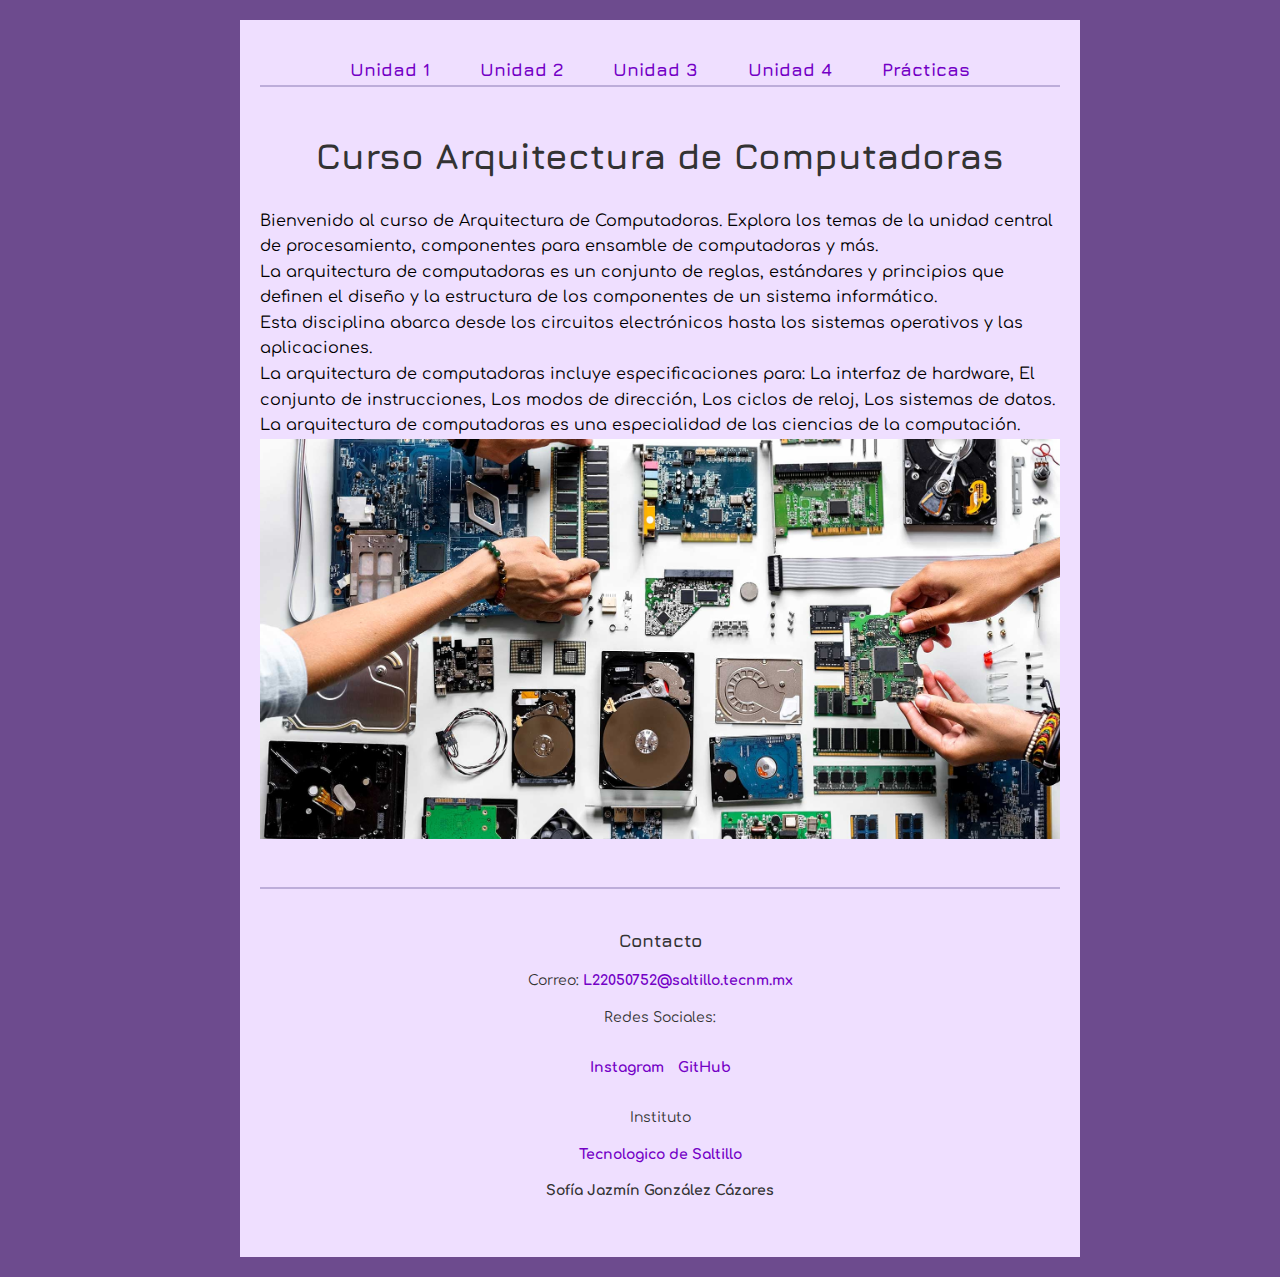
<file: index.html>
﻿<!DOCTYPE html>
<html lang="es">
<head>
    <meta charset="UTF-8">
    <meta name="viewport" content="width=device-width, initial-scale=1.0">
    <title>Arquitectura de Computadoras</title>
    <link rel="stylesheet" href="diseño.css">
</head>
<body>
    <div class="container">
        <header>
            <nav>
                <ul class="navbar">
                    <li><a href="Unidad1.html">Unidad 1</a></li>
                    <li><a href="Unidad2.html">Unidad 2</a></li>
                    <li><a href="Unidad3.html">Unidad 3</a></li>
                    <li><a href="Unidad4.html">Unidad 4</a></li>
                    <li><a href="Practicas.html">Prácticas</a></li>
                </ul>
            </nav>
        </header>

        <!-- Sección principal -->
        <main class="hero">
            <h1>Curso Arquitectura de Computadoras</h1>
            <p>
                Bienvenido al curso de Arquitectura de Computadoras. Explora los temas de la unidad central de procesamiento, componentes para ensamble de computadoras y más.<br />
                La arquitectura de computadoras es un conjunto de reglas, estándares y principios que definen el diseño y la estructura de los componentes de un sistema informático.
                </br>Esta disciplina abarca desde los circuitos electrónicos hasta los sistemas operativos y las aplicaciones.
                </br> La arquitectura de computadoras incluye especificaciones para: La interfaz de hardware, El conjunto de instrucciones, Los modos de dirección, Los ciclos de reloj, Los sistemas de datos.
                </br>La arquitectura de computadoras es una especialidad de las ciencias de la computación.</br>
                <img src="images/UNIDAD1.jpg" height="400" width="800">
            </p>
        </main>
        <footer>
            <div class="footer-contact">
                <h3>Contacto</h3>
                <p>Correo: <a href="mailto:L22050752@saltillo.tecnm.mx">L22050752@saltillo.tecnm.mx</a></p>

                <p>Redes Sociales:</p>
                <ul class="social-links">
                    <li><a href="https://www.instagram.com/jazkwm" target="_blank">Instagram</a></li>
                    <li><a href="https://github.com/jakuz707" target="_blank">GitHub</a></li>
                </ul>
                <p>Instituto</p>
                <a href="https://saltillo.tecnm.mx/">Tecnologico de Saltillo</a>
            </div>
            <div class="footer-credits">
                <p><strong>Sofía Jazmín González Cázares</strong></p>
            </div>
        </footer>
    </div>
</body>
</html>
</file>
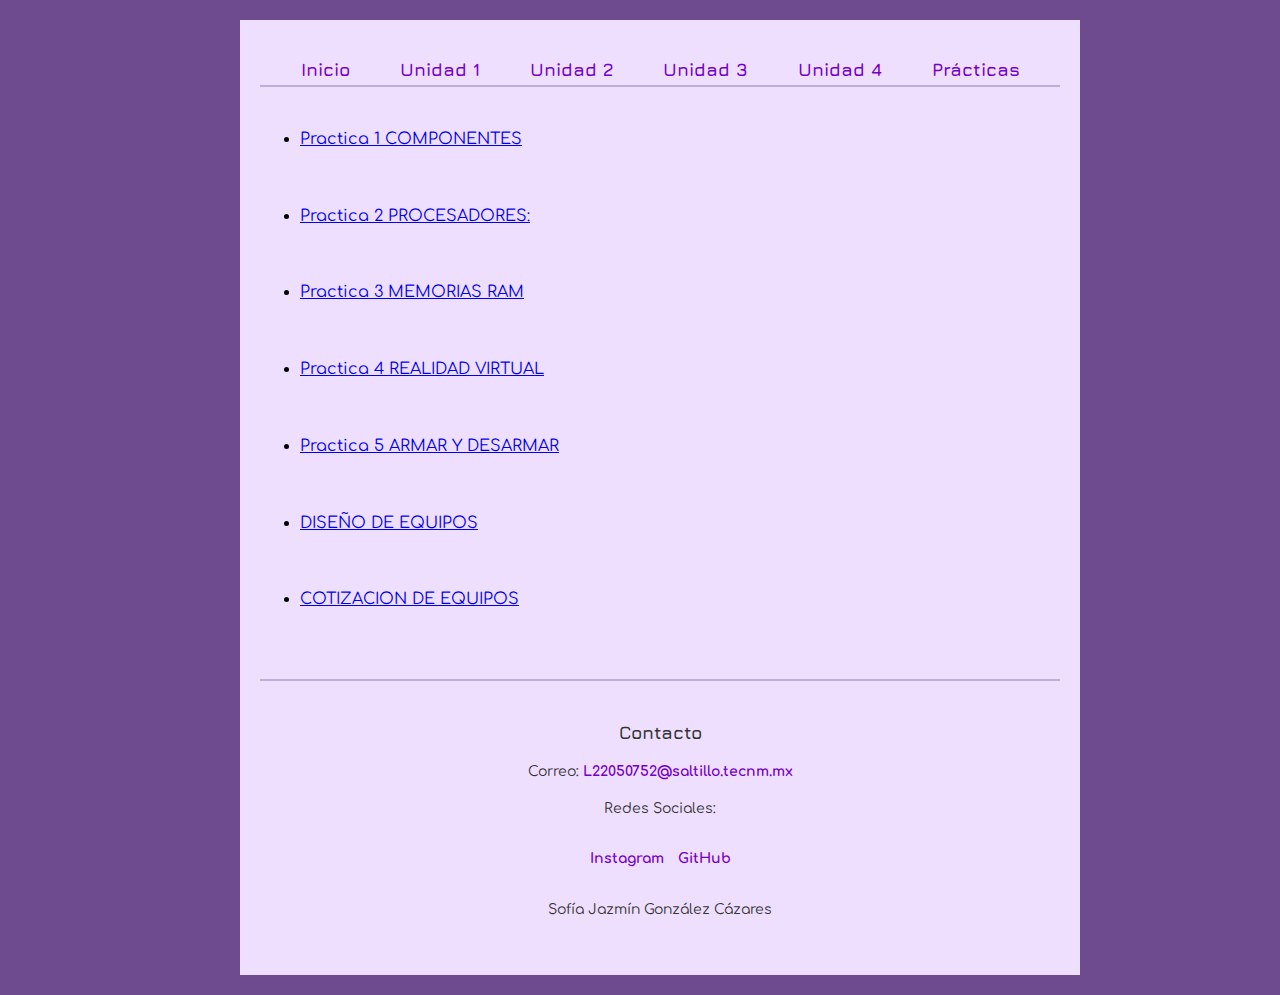
<file: Practicas.html>
﻿<!DOCTYPE html>
<html lang="en" xmlns="http://www.w3.org/1999/xhtml">
<head>
    <meta charset="utf-8" />
    <title>Practicas</title>
    <link rel="stylesheet" href="diseño.css">
</head>
<body>
    <div class="container">
        <header>
            <nav>
                <ul class="navbar">
                    <li><a href="index.html">Inicio</a></li>
                    <li><a href="Unidad1.html">Unidad 1</a></li>
                    <li><a href="Unidad2.html">Unidad 2</a></li>
                    <li><a href="Unidad3.html">Unidad 3</a></li>
                    <li><a href="Unidad4.html">Unidad 4</a></li>
                    <li><a href="Practicas.html">Prácticas</a></li>
                </ul>
            </nav>
        </header>
        <main class="hero">
            <ul>
                <li><a href="practicas\Practica1.pdf">Practica 1 COMPONENTES</a></li>
                <br>
                <br>
                <li><a href="practicas\Practica2.pdf"> Practica 2 PROCESADORES:</a></li>
                <br>
                <br>
                <li><a href="practicas\Practica3.pdf">Practica 3 MEMORIAS RAM</a></li>
                <br>
                <br>
                <li><a href="practicas\Practica4.pdf"> Practica 4 REALIDAD VIRTUAL</a></li>
                <br>
                <br>
                <li><a href="practicas\Practica5.pdf">Practica 5 ARMAR Y DESARMAR</a></li>
                <br>
                <br>
                <li><a href="practicas\Diseño.pdf">DISEÑO DE EQUIPOS</a></li>
                <br>
                <br>
                <li><a href="practicas\Cotizacion.pdf">COTIZACION DE EQUIPOS</a></li>
                <br>
            </ul>
        </main>
        <footer>
            <div class="footer-contact">
                <h3>Contacto</h3>
                <p>Correo: <a href="mailto:L22050752@saltillo.tecnm.mx">L22050752@saltillo.tecnm.mx</a></p>
                <p>Redes Sociales:</p>
                <ul class="social-links">
                    <li><a href="https://www.instagram.com/jazkwm" target="_blank">Instagram</a></li>
                    <li><a href="https://github.com/jakuz707" target="_blank">GitHub</a></li>
                </ul>
            </div>
            <div class="footer-credits">
                <p>Sofía Jazmín González Cázares </p>
            </div>
        </footer>
    </div>
</body>
</html>
</file>
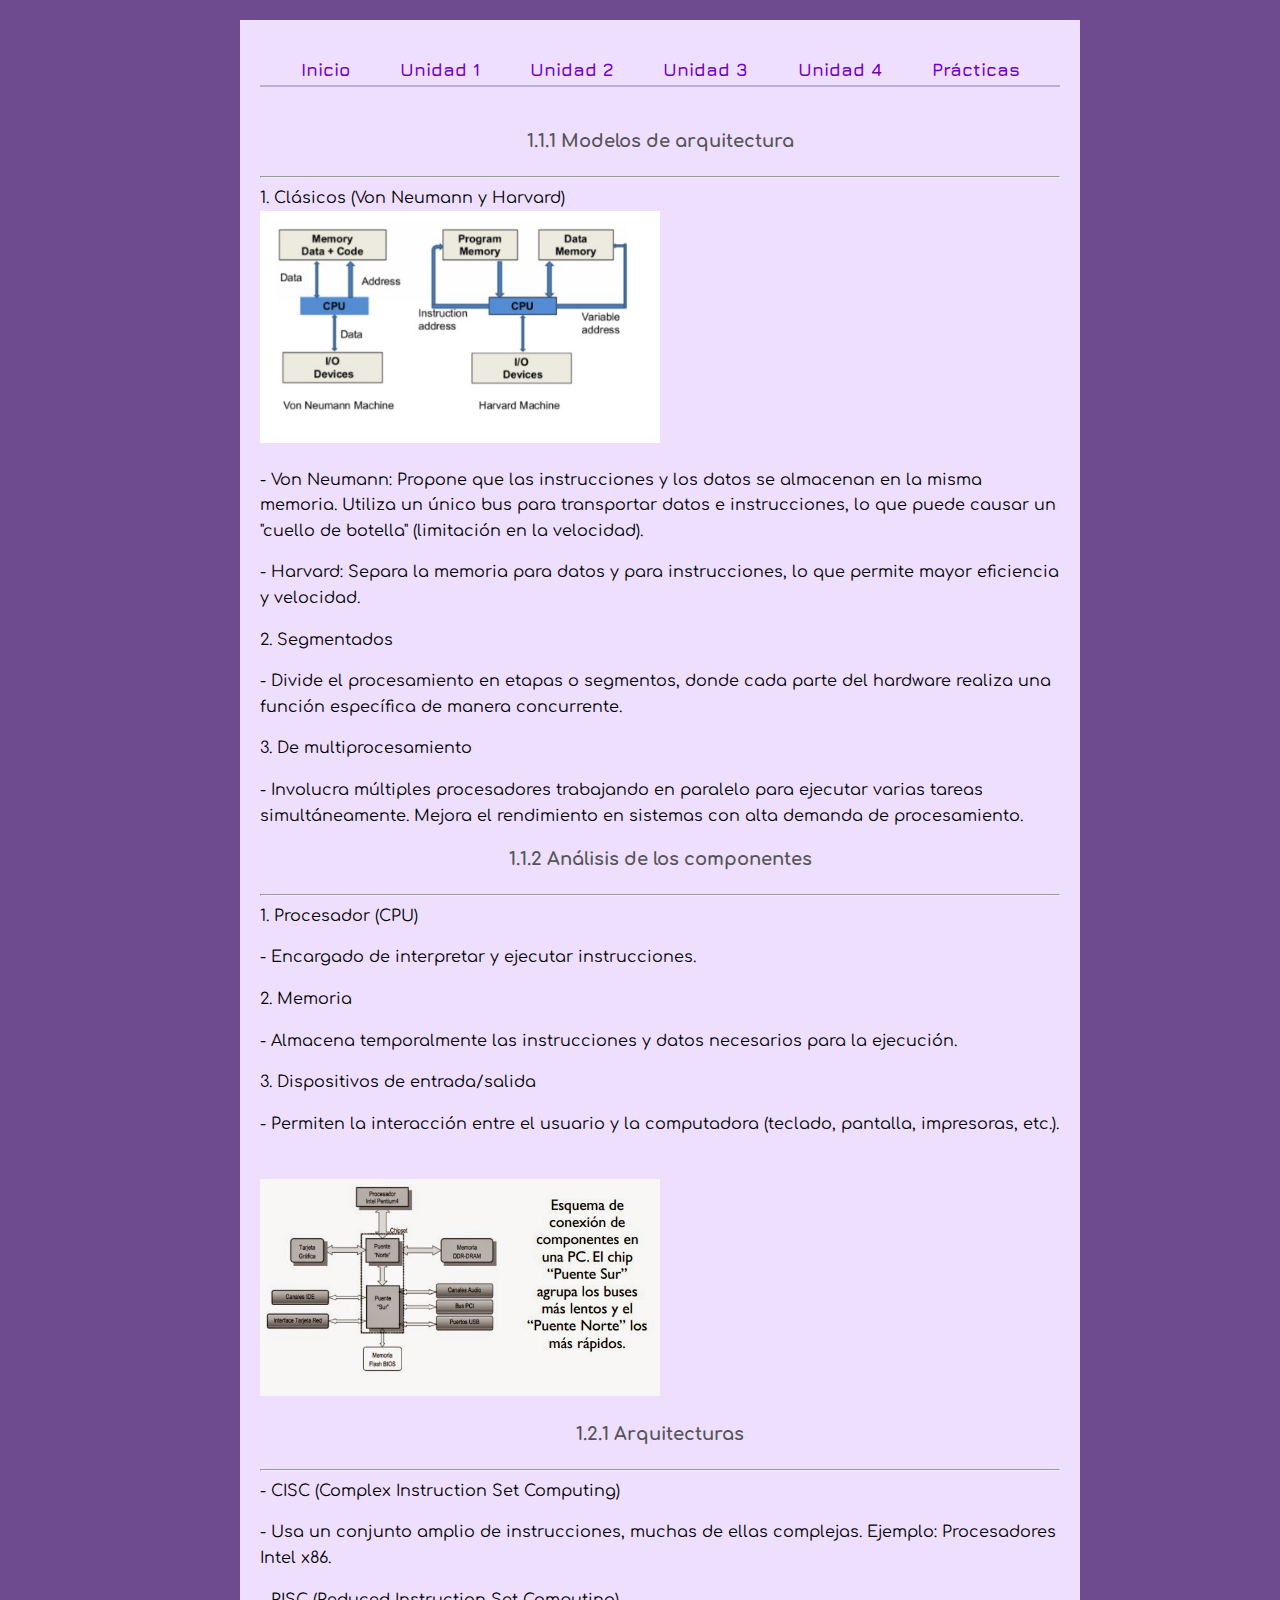
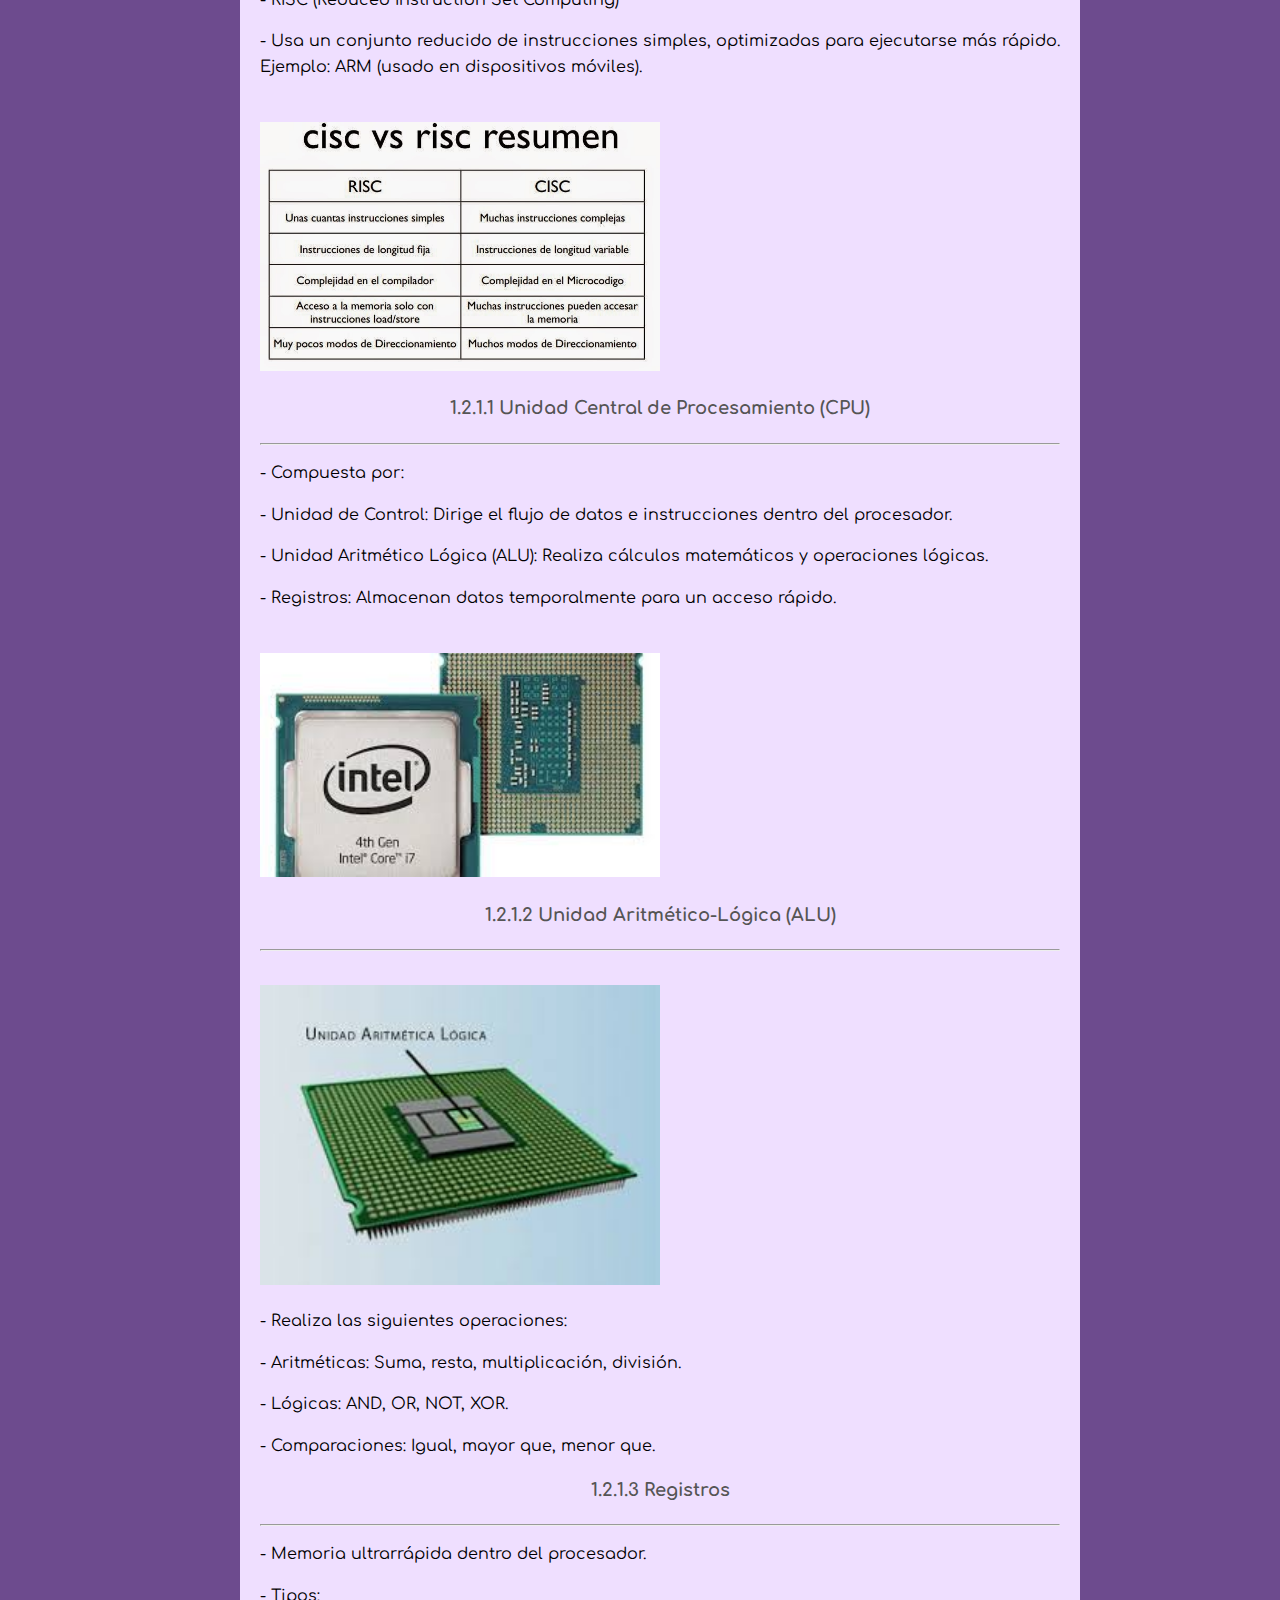
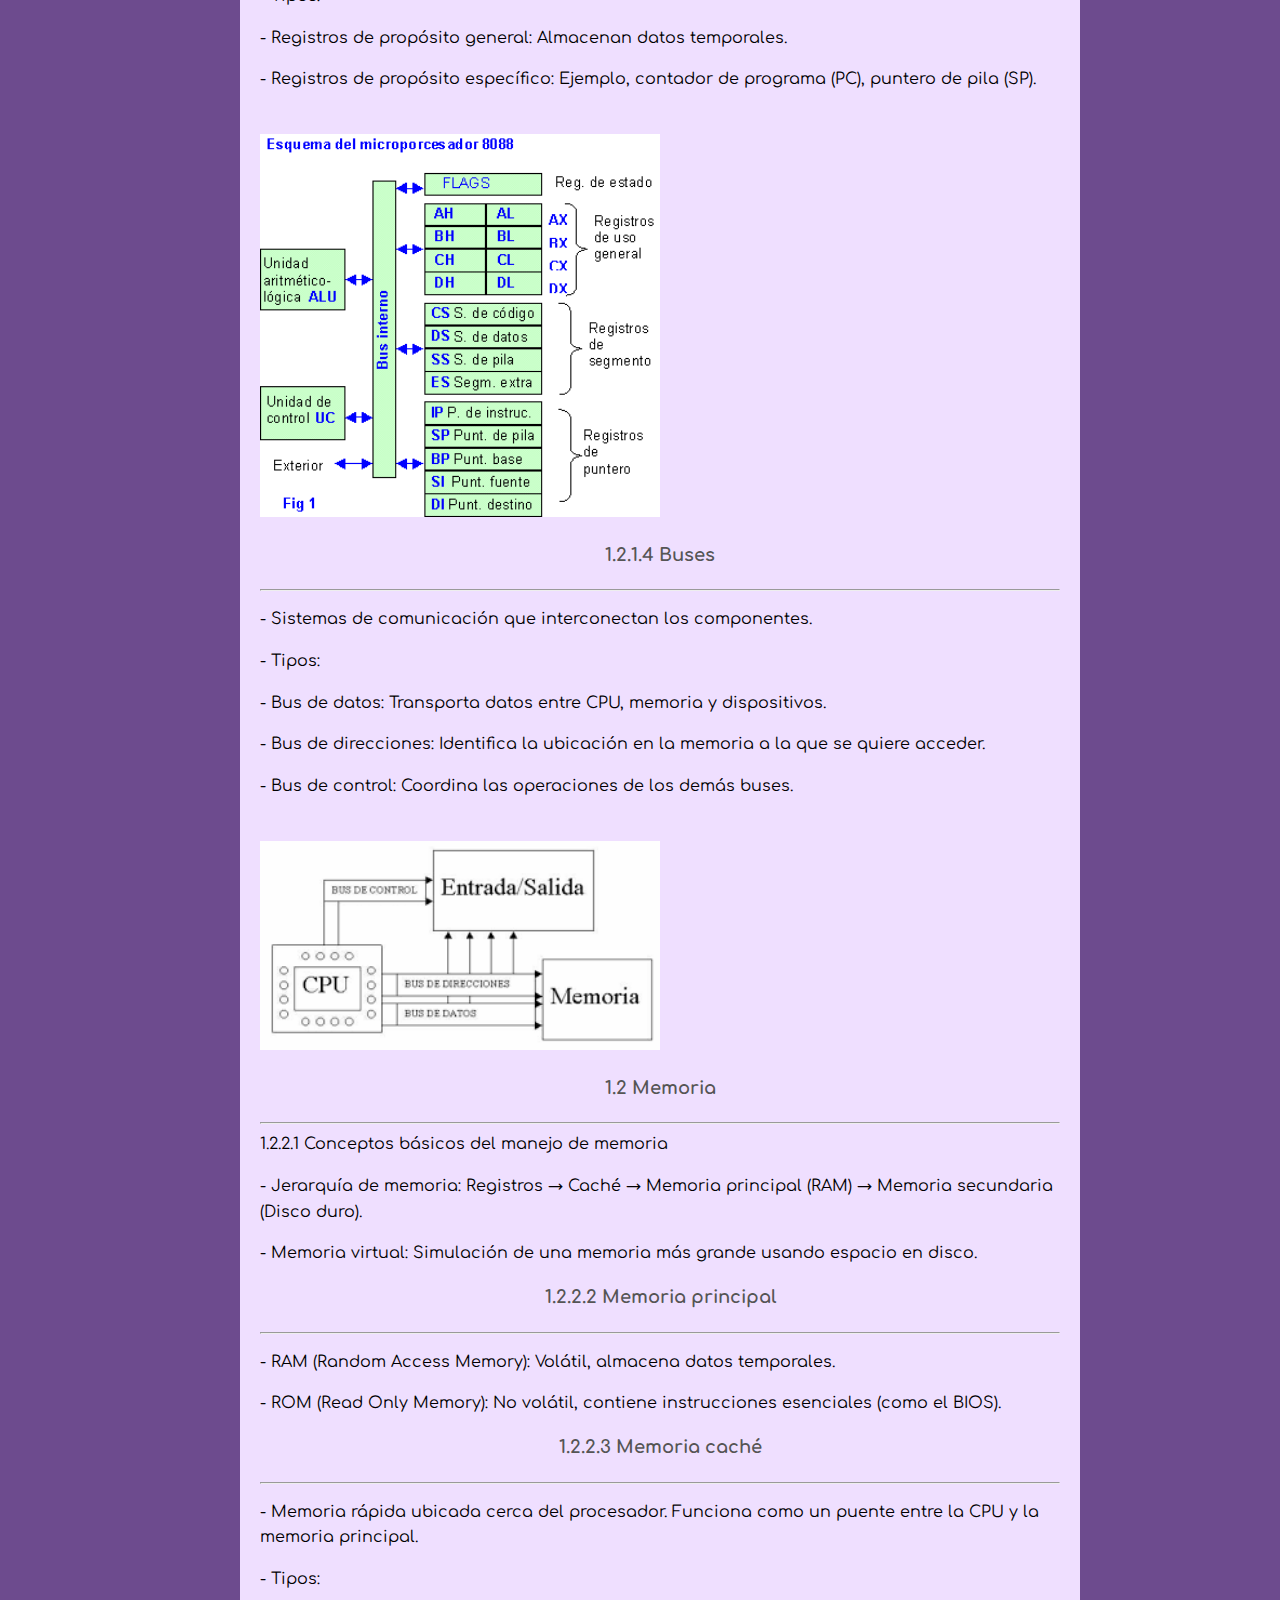
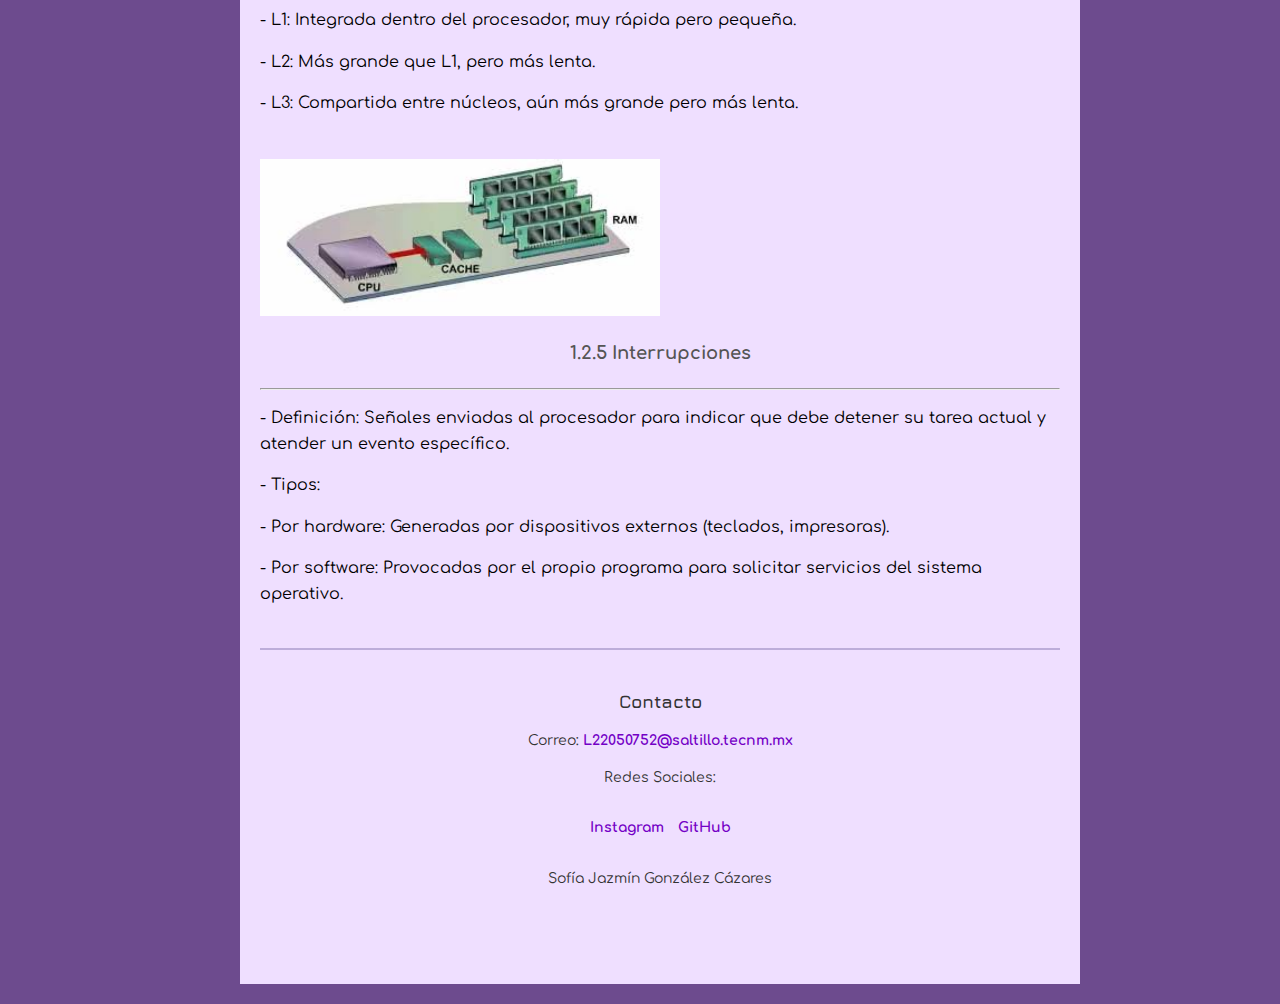
<file: Unidad1.html>
﻿<!DOCTYPE html>
<html lang="en" xmlns="http://www.w3.org/1999/xhtml">
<head>
    <meta charset="utf-8" />
    <title>Unidad 1</title>
    <link rel="stylesheet" href="diseño.css">
</head>
<body>
    <div class="container">
        <header>
            <nav>
                <ul class="navbar">
                    <li><a href="index.html">Inicio</a></li>
                    <li><a href="Unidad1.html">Unidad 1</a></li>
                    <li><a href="Unidad2.html">Unidad 2</a></li>
                    <li><a href="Unidad3.html">Unidad 3</a></li>
                    <li><a href="Unidad4.html">Unidad 4</a></li>
                    <li><a href="Practicas.html">Prácticas</a></li>
                </ul>
            </nav>
        </header>
        <main class="hero">
            <h2>1.1.1 Modelos de arquitectura</h2><hr />
            <h>1. Clásicos (Von Neumann y Harvard)</h><br />
            <img src="images/1.png" width="400">
            <p>- Von Neumann: Propone que las instrucciones y los datos se almacenan en la misma memoria. Utiliza un único bus para transportar datos e instrucciones, lo que puede causar un "cuello de botella" (limitación en la velocidad).<br></p>
            <p>- Harvard: Separa la memoria para datos y para instrucciones, lo que permite mayor eficiencia y velocidad.<br></p>

            <h>2. Segmentados</h>
            <p>- Divide el procesamiento en etapas o segmentos, donde cada parte del hardware realiza una función específica de manera concurrente.<br></p>

            <h>3. De multiprocesamiento</h>
            <p>- Involucra múltiples procesadores trabajando en paralelo para ejecutar varias tareas simultáneamente. Mejora el rendimiento en sistemas con alta demanda de procesamiento.<br></p>

            <h2>1.1.2 Análisis de los componentes</h2><hr />
            <h>1. Procesador (CPU)</h>
            <p>- Encargado de interpretar y ejecutar instrucciones.<br></p>

            <h>2. Memoria</h>
            <p>- Almacena temporalmente las instrucciones y datos necesarios para la ejecución.<br></p>

            <h>3. Dispositivos de entrada/salida</h>
            <p>- Permiten la interacción entre el usuario y la computadora (teclado, pantalla, impresoras, etc.).<br></p>
            <br />
            <img src="images/2.jpg" width="400">

            <h2>1.2.1 Arquitecturas</h2><hr />
            <h>- CISC (Complex Instruction Set Computing)</h>
            <p>- Usa un conjunto amplio de instrucciones, muchas de ellas complejas. Ejemplo: Procesadores Intel x86.<br></p>

            <h>- RISC (Reduced Instruction Set Computing)</h>
            <p>- Usa un conjunto reducido de instrucciones simples, optimizadas para ejecutarse más rápido. Ejemplo: ARM (usado en dispositivos móviles).<br></p>
            <br />
            <img src="images/3.jpg" width="400">

            <h2>1.2.1.1 Unidad Central de Procesamiento (CPU)</h2><hr />
            <p>- Compuesta por:<br></p>
            <p>- Unidad de Control: Dirige el flujo de datos e instrucciones dentro del procesador.<br></p>
            <p>- Unidad Aritmético Lógica (ALU): Realiza cálculos matemáticos y operaciones lógicas.<br></p>
            <p>- Registros: Almacenan datos temporalmente para un acceso rápido.<br></p>
            <br />
            <img src="images/4.jfif" width="400">

            <h2>1.2.1.2 Unidad Aritmético-Lógica (ALU)</h2><hr />
            <br />
            <img src="images/5.jfif" width="400">
            <p>- Realiza las siguientes operaciones:<br></p>
            <p>- Aritméticas: Suma, resta, multiplicación, división.<br></p>
            <p>- Lógicas: AND, OR, NOT, XOR.<br></p>
            <p>- Comparaciones: Igual, mayor que, menor que.<br></p>

            <h2>1.2.1.3 Registros</h2><hr />
            <p>- Memoria ultrarrápida dentro del procesador.<br></p>
            <p>- Tipos:<br></p>
            <p>- Registros de propósito general: Almacenan datos temporales.<br></p>
            <p>- Registros de propósito específico: Ejemplo, contador de programa (PC), puntero de pila (SP).<br></p>
            <br />
            <img src="images/7.gif" width="400">
            <h2>1.2.1.4 Buses</h2><hr />
            <p>- Sistemas de comunicación que interconectan los componentes.<br></p>
            <p>- Tipos:<br></p>
            <p>- Bus de datos: Transporta datos entre CPU, memoria y dispositivos.<br></p>
            <p>- Bus de direcciones: Identifica la ubicación en la memoria a la que se quiere acceder.<br></p>
            <p>- Bus de control: Coordina las operaciones de los demás buses.<br></p>
            <br />
            <img src="images/6.png" width="400">

            <h2>1.2 Memoria</h2><hr />
            <h>1.2.2.1 Conceptos básicos del manejo de memoria</h>
            <p>- Jerarquía de memoria: Registros → Caché → Memoria principal (RAM) → Memoria secundaria (Disco duro).<br></p>
            <p>- Memoria virtual: Simulación de una memoria más grande usando espacio en disco.<br></p>

            <h2>1.2.2.2 Memoria principal</h2><hr />
            <p>- RAM (Random Access Memory): Volátil, almacena datos temporales.<br></p>
            <p>- ROM (Read Only Memory): No volátil, contiene instrucciones esenciales (como el BIOS).<br></p>

            <h2>1.2.2.3 Memoria caché</h2><hr />
            <p>- Memoria rápida ubicada cerca del procesador. Funciona como un puente entre la CPU y la memoria principal.<br></p>
            <p>- Tipos:<br></p>
            <p>- L1: Integrada dentro del procesador, muy rápida pero pequeña.<br></p>
            <p>- L2: Más grande que L1, pero más lenta.<br></p>
            <p>- L3: Compartida entre núcleos, aún más grande pero más lenta.<br></p>
            <br />
            <img src="images/8.jfif" width="400">

            <h2>1.2.5 Interrupciones</h2><hr />
            <p>- Definición: Señales enviadas al procesador para indicar que debe detener su tarea actual y atender un evento específico.<br></p>
            <p>- Tipos:<br></p>
            <p>- Por hardware: Generadas por dispositivos externos (teclados, impresoras).<br></p>
            <p>- Por software: Provocadas por el propio programa para solicitar servicios del sistema operativo.<br></p>

            <main />
            <footer>
                <div class="footer-contact">
                    <h3>Contacto</h3>
                    <p>Correo: <a href="mailto:L22050752@saltillo.tecnm.mx">L22050752@saltillo.tecnm.mx</a></p>
                    <p>Redes Sociales:</p>
                    <ul class="social-links">
                        <li><a href="https://www.instagram.com/jazkwm" target="_blank">Instagram</a></li>
                        <li><a href="https://github.com/jakuz707" target="_blank">GitHub</a></li>
                    </ul>
                </div>
                <div class="footer-credits">
                    <p>Sofía Jazmín González Cázares </p>
                </div>
            </footer>
    </div>
</body>
</html>
</file>
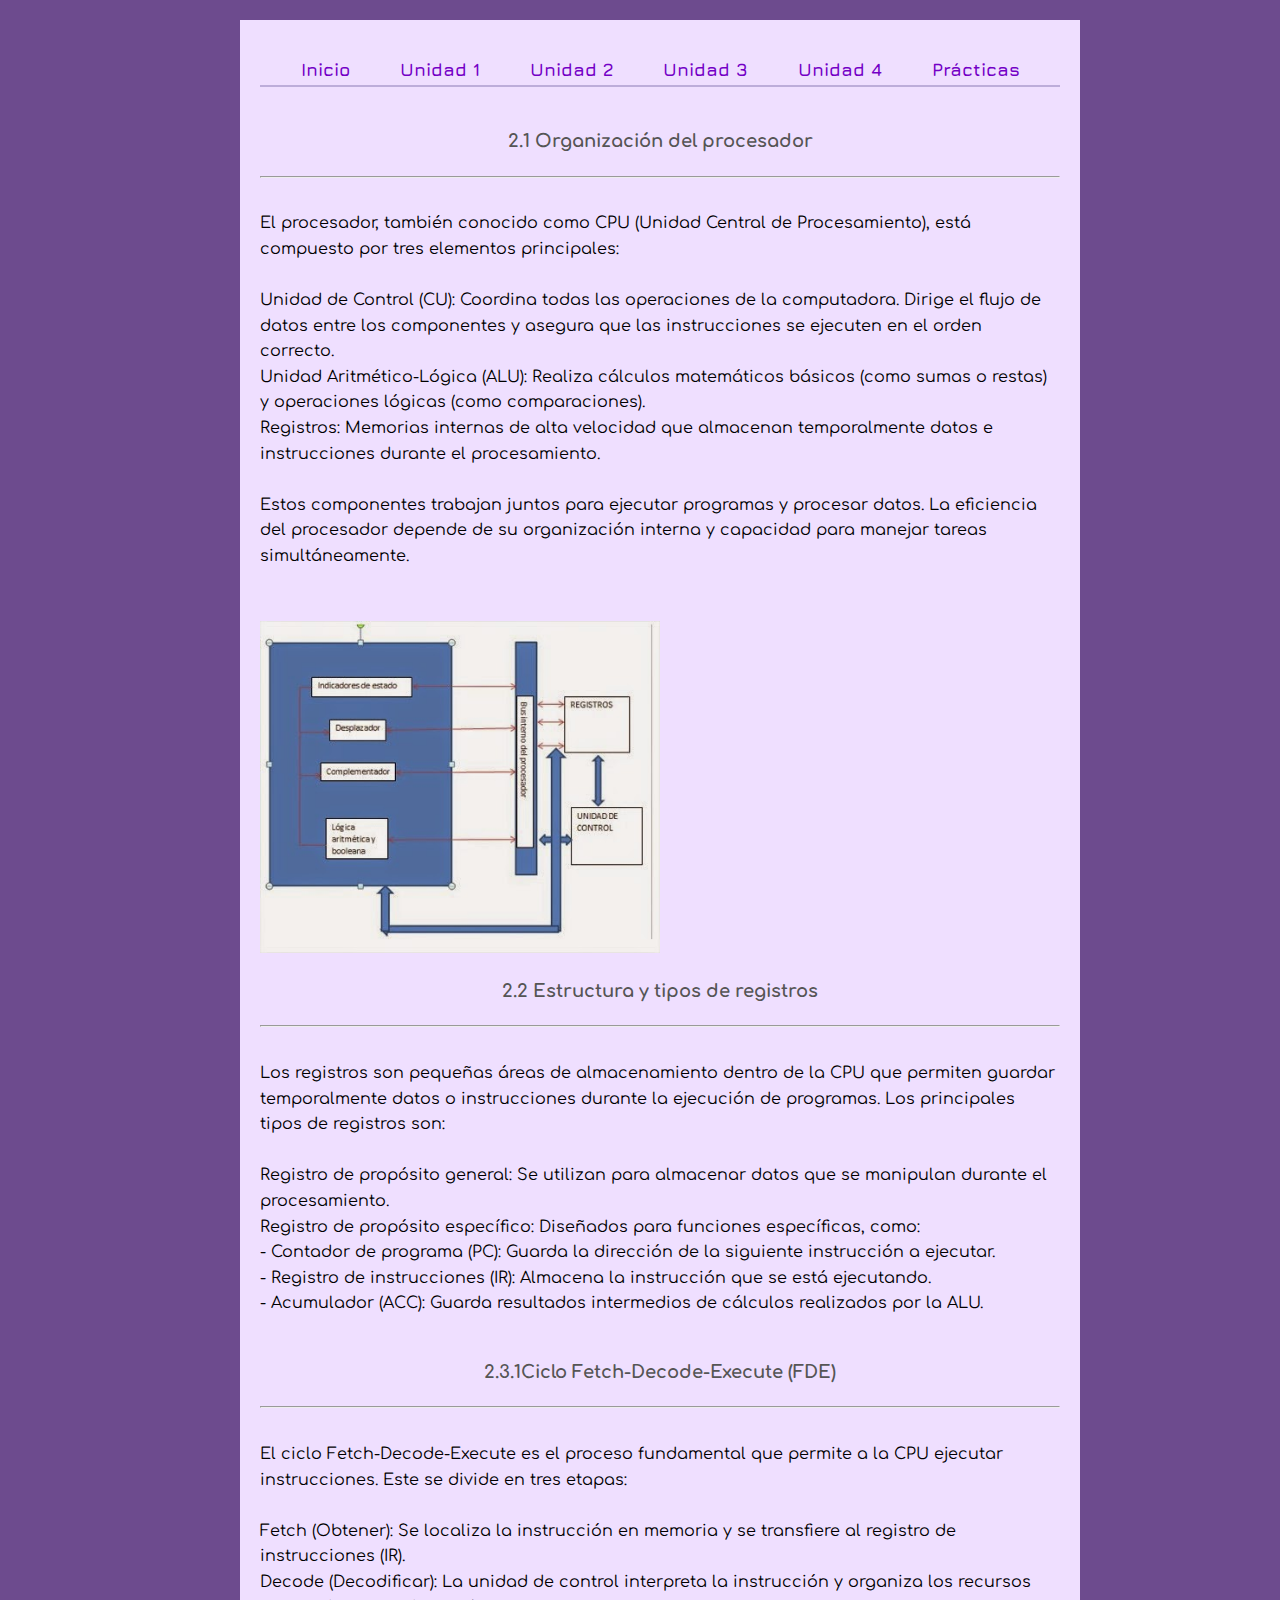
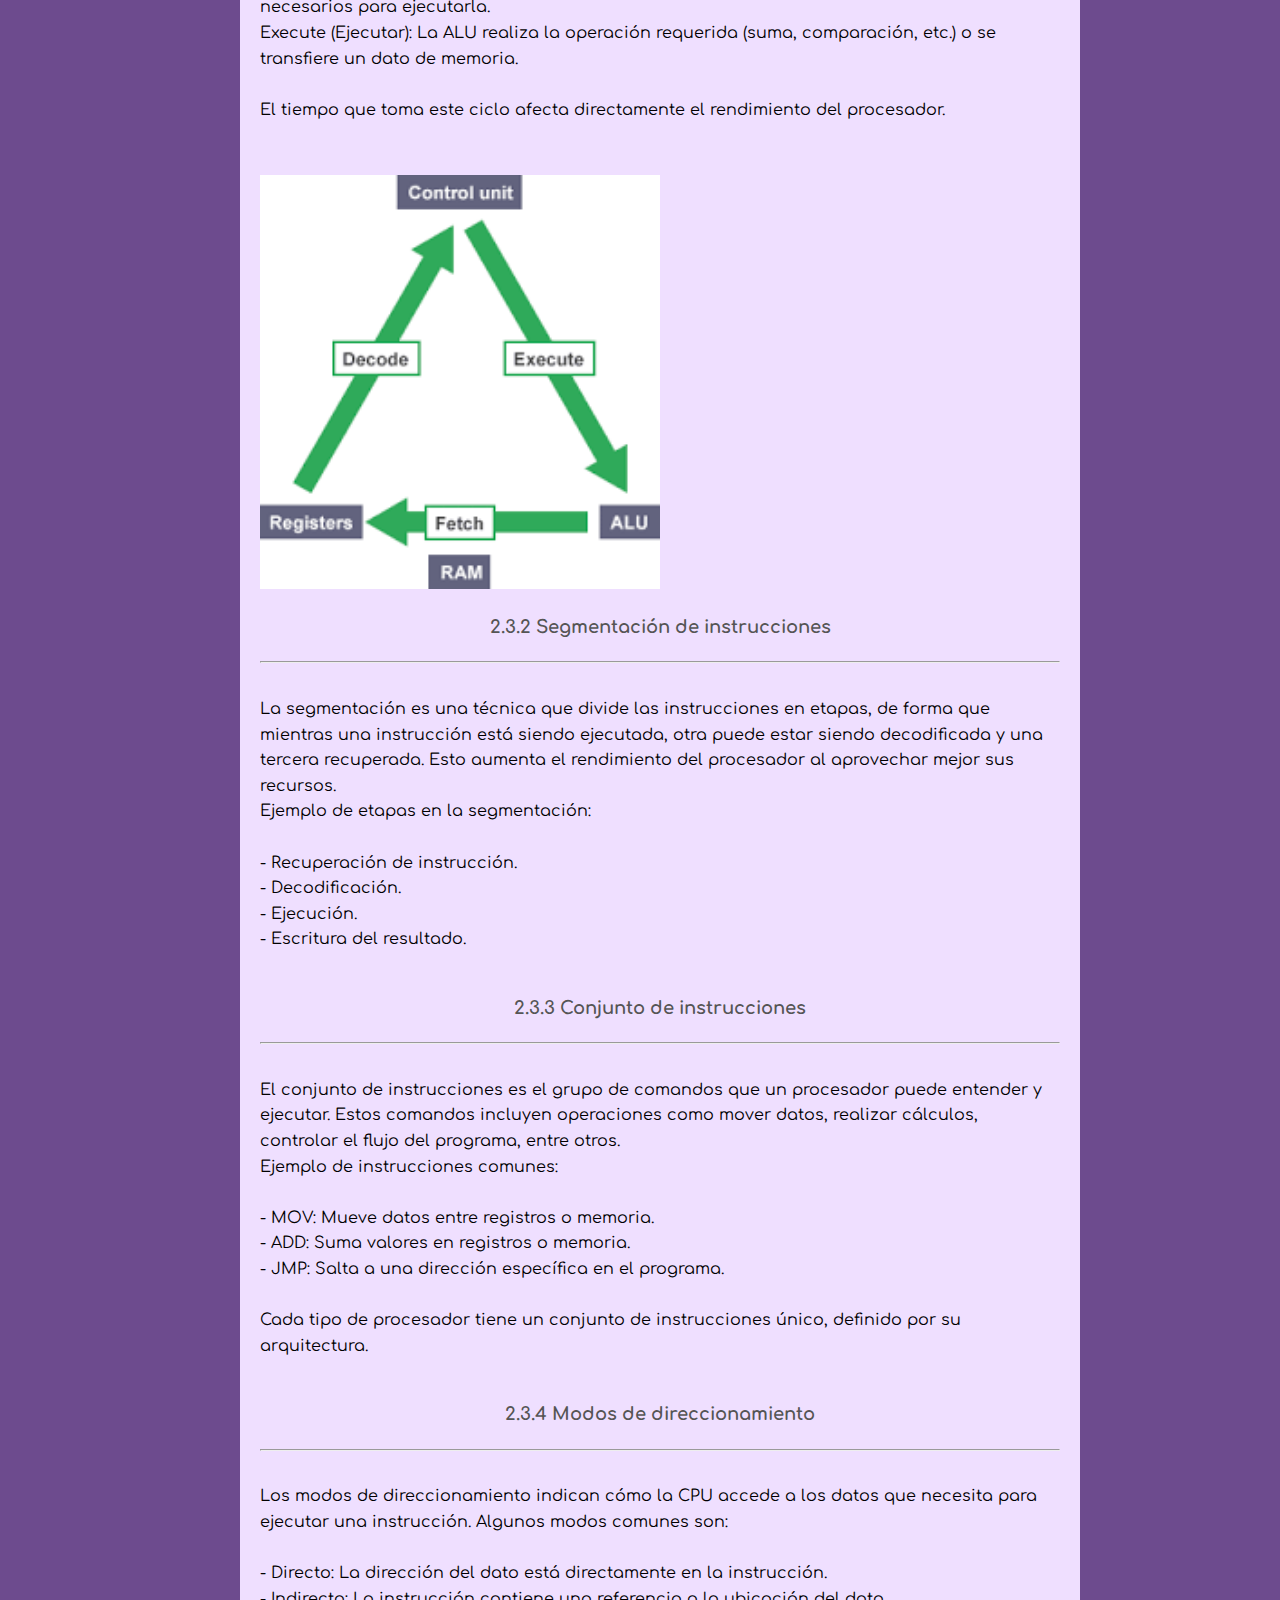
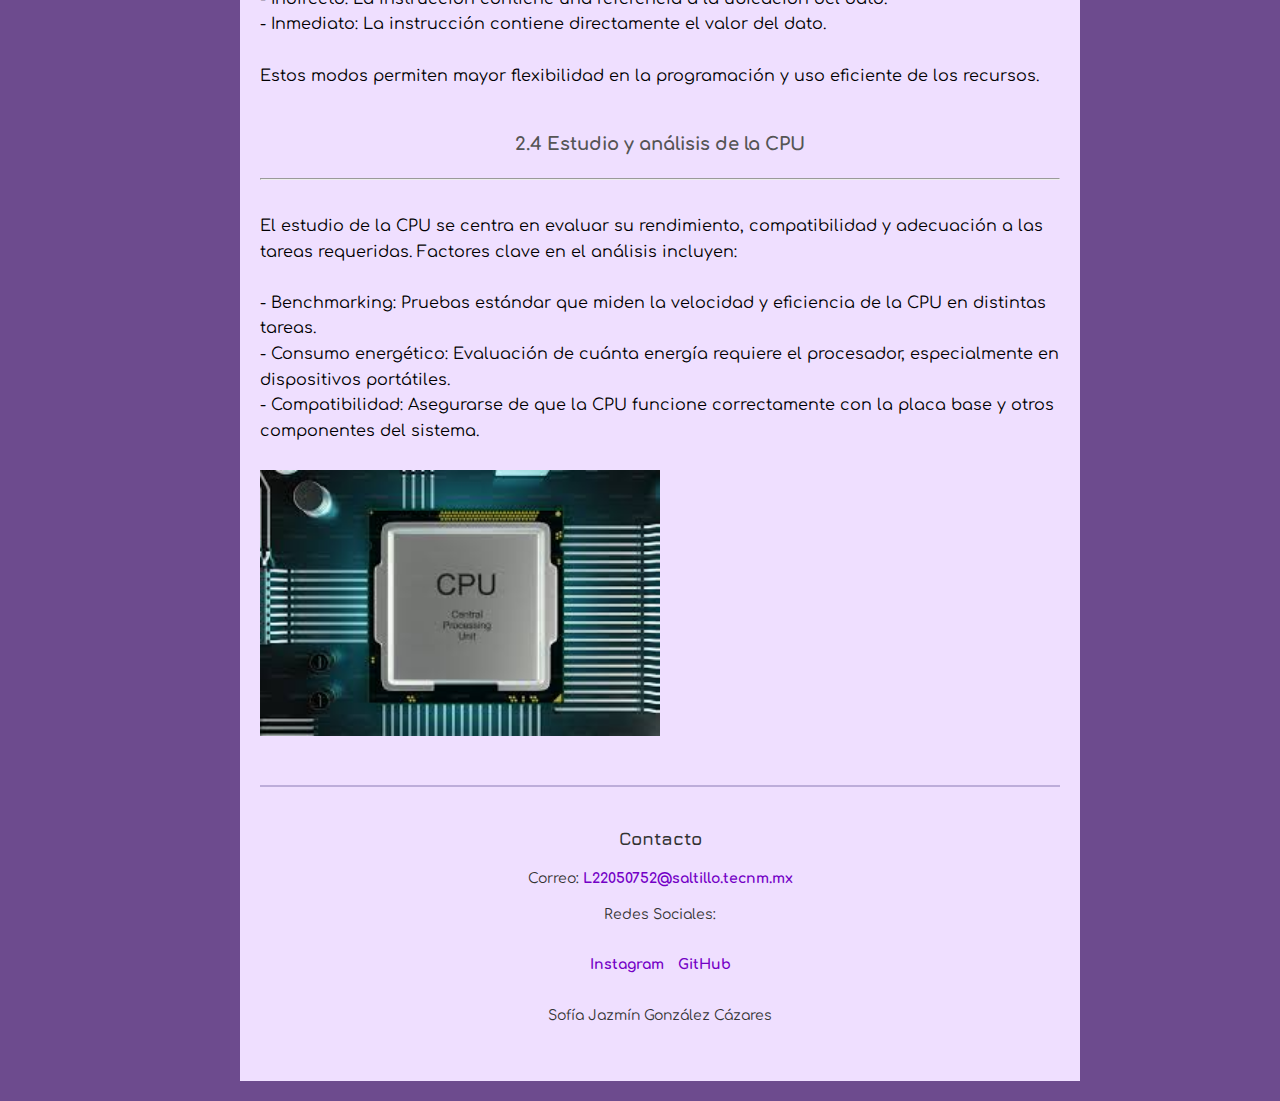
<file: Unidad2.html>
﻿<!DOCTYPE html>
<html lang="en" xmlns="http://www.w3.org/1999/xhtml">
<head>
    <meta charset="utf-8" />
    <title>Unidad 2</title>
    <link rel="stylesheet" href="diseño.css">
</head>
<body>
    <div class="container">
        <header>
            <nav>
                <ul class="navbar">
                    <li><a href="index.html">Inicio</a></li>
                    <li><a href="Unidad1.html">Unidad 1</a></li>
                    <li><a href="Unidad2.html">Unidad 2</a></li>
                    <li><a href="Unidad3.html">Unidad 3</a></li>
                    <li><a href="Unidad4.html">Unidad 4</a></li>
                    <li><a href="Practicas.html">Prácticas</a></li>
                </ul>
            </nav>
        </header>
        <main class="hero">
            <h2>2.1 Organización del procesador</h2><hr />
            <br>
            El procesador, también conocido como CPU (Unidad Central de Procesamiento), está compuesto por tres elementos principales:<br><br>
            Unidad de Control (CU): Coordina todas las operaciones de la computadora. Dirige el flujo de datos entre los componentes y asegura que las instrucciones se ejecuten en el orden correcto.<br>
            Unidad Aritmético-Lógica (ALU): Realiza cálculos matemáticos básicos (como sumas o restas) y operaciones lógicas (como comparaciones).<br>
            Registros: Memorias internas de alta velocidad que almacenan temporalmente datos e instrucciones durante el procesamiento.<br><br>
            Estos componentes trabajan juntos para ejecutar programas y procesar datos. La eficiencia del procesador depende de su organización interna y capacidad para manejar tareas simultáneamente.<br><br>
            <br />
            <img src="images/9.jpg" width="400">
            <h2>2.2 Estructura y tipos de registros</h2><hr />
            <br>
            Los registros son pequeñas áreas de almacenamiento dentro de la CPU que permiten guardar temporalmente datos o instrucciones durante la ejecución de programas. Los principales tipos de registros son:<br><br>
            Registro de propósito general: Se utilizan para almacenar datos que se manipulan durante el procesamiento.<br>
            Registro de propósito específico: Diseñados para funciones específicas, como:<br>
            - Contador de programa (PC): Guarda la dirección de la siguiente instrucción a ejecutar.<br>
            - Registro de instrucciones (IR): Almacena la instrucción que se está ejecutando.<br>
            - Acumulador (ACC): Guarda resultados intermedios de cálculos realizados por la ALU.<br><br>

            <h2>2.3.1Ciclo Fetch-Decode-Execute (FDE)</h2><hr />
            <br>
            El ciclo Fetch-Decode-Execute es el proceso fundamental que permite a la CPU ejecutar instrucciones. Este se divide en tres etapas:<br><br>
            Fetch (Obtener): Se localiza la instrucción en memoria y se transfiere al registro de instrucciones (IR).<br>
            Decode (Decodificar): La unidad de control interpreta la instrucción y organiza los recursos necesarios para ejecutarla.<br>
            Execute (Ejecutar): La ALU realiza la operación requerida (suma, comparación, etc.) o se transfiere un dato de memoria.<br><br>
            El tiempo que toma este ciclo afecta directamente el rendimiento del procesador.<br><br>
            <br />
            <img src="images/10.png" width="400">
            <h2>2.3.2 Segmentación de instrucciones</h2><hr />
            <br>
            La segmentación es una técnica que divide las instrucciones en etapas, de forma que mientras una instrucción está siendo ejecutada, otra puede estar siendo decodificada y una tercera recuperada. Esto aumenta el rendimiento del procesador al aprovechar mejor sus recursos.<br>
            Ejemplo de etapas en la segmentación:<br><br>
            - Recuperación de instrucción.<br>
            - Decodificación.<br>
            - Ejecución.<br>
            - Escritura del resultado.<br><br>

            <h2>2.3.3 Conjunto de instrucciones</h2><hr />
            <br>
            El conjunto de instrucciones es el grupo de comandos que un procesador puede entender y ejecutar. Estos comandos incluyen operaciones como mover datos, realizar cálculos, controlar el flujo del programa, entre otros.<br>
            Ejemplo de instrucciones comunes:<br><br>
            - MOV: Mueve datos entre registros o memoria.<br>
            - ADD: Suma valores en registros o memoria.<br>
            - JMP: Salta a una dirección específica en el programa.<br><br>
            Cada tipo de procesador tiene un conjunto de instrucciones único, definido por su arquitectura.<br><br>

            <h2>2.3.4 Modos de direccionamiento</h2><hr />
            <br>
            Los modos de direccionamiento indican cómo la CPU accede a los datos que necesita para ejecutar una instrucción. Algunos modos comunes son:<br><br>
            - Directo: La dirección del dato está directamente en la instrucción.<br>
            - Indirecto: La instrucción contiene una referencia a la ubicación del dato.<br>
            - Inmediato: La instrucción contiene directamente el valor del dato.<br><br>
            Estos modos permiten mayor flexibilidad en la programación y uso eficiente de los recursos.<br><br>

            <h2>2.4 Estudio y análisis de la CPU</h2><hr />
            <br>
            El estudio de la CPU se centra en evaluar su rendimiento, compatibilidad y adecuación a las tareas requeridas. Factores clave en el análisis incluyen:<br><br>
            - Benchmarking: Pruebas estándar que miden la velocidad y eficiencia de la CPU en distintas tareas.<br>
            - Consumo energético: Evaluación de cuánta energía requiere el procesador, especialmente en dispositivos portátiles.<br>
            - Compatibilidad: Asegurarse de que la CPU funcione correctamente con la placa base y otros componentes del sistema.<br>
            <br />
            <img src="images/11.jfif" width="400">
        </main>
        <footer>
            <div class="footer-contact">
                <h3>Contacto</h3>
                <p>Correo: <a href="mailto:L22050752@saltillo.tecnm.mx">L22050752@saltillo.tecnm.mx</a></p>
                <p>Redes Sociales:</p>
                <ul class="social-links">
                    <li><a href="https://www.instagram.com/jazkwm" target="_blank">Instagram</a></li>
                    <li><a href="https://github.com/jakuz707" target="_blank">GitHub</a></li>
                </ul>
            </div>
            <div class="footer-credits">
                <p>Sofía Jazmín González Cázares </p>
            </div>
        </footer>
    </div>
</body>
</html>
</file>
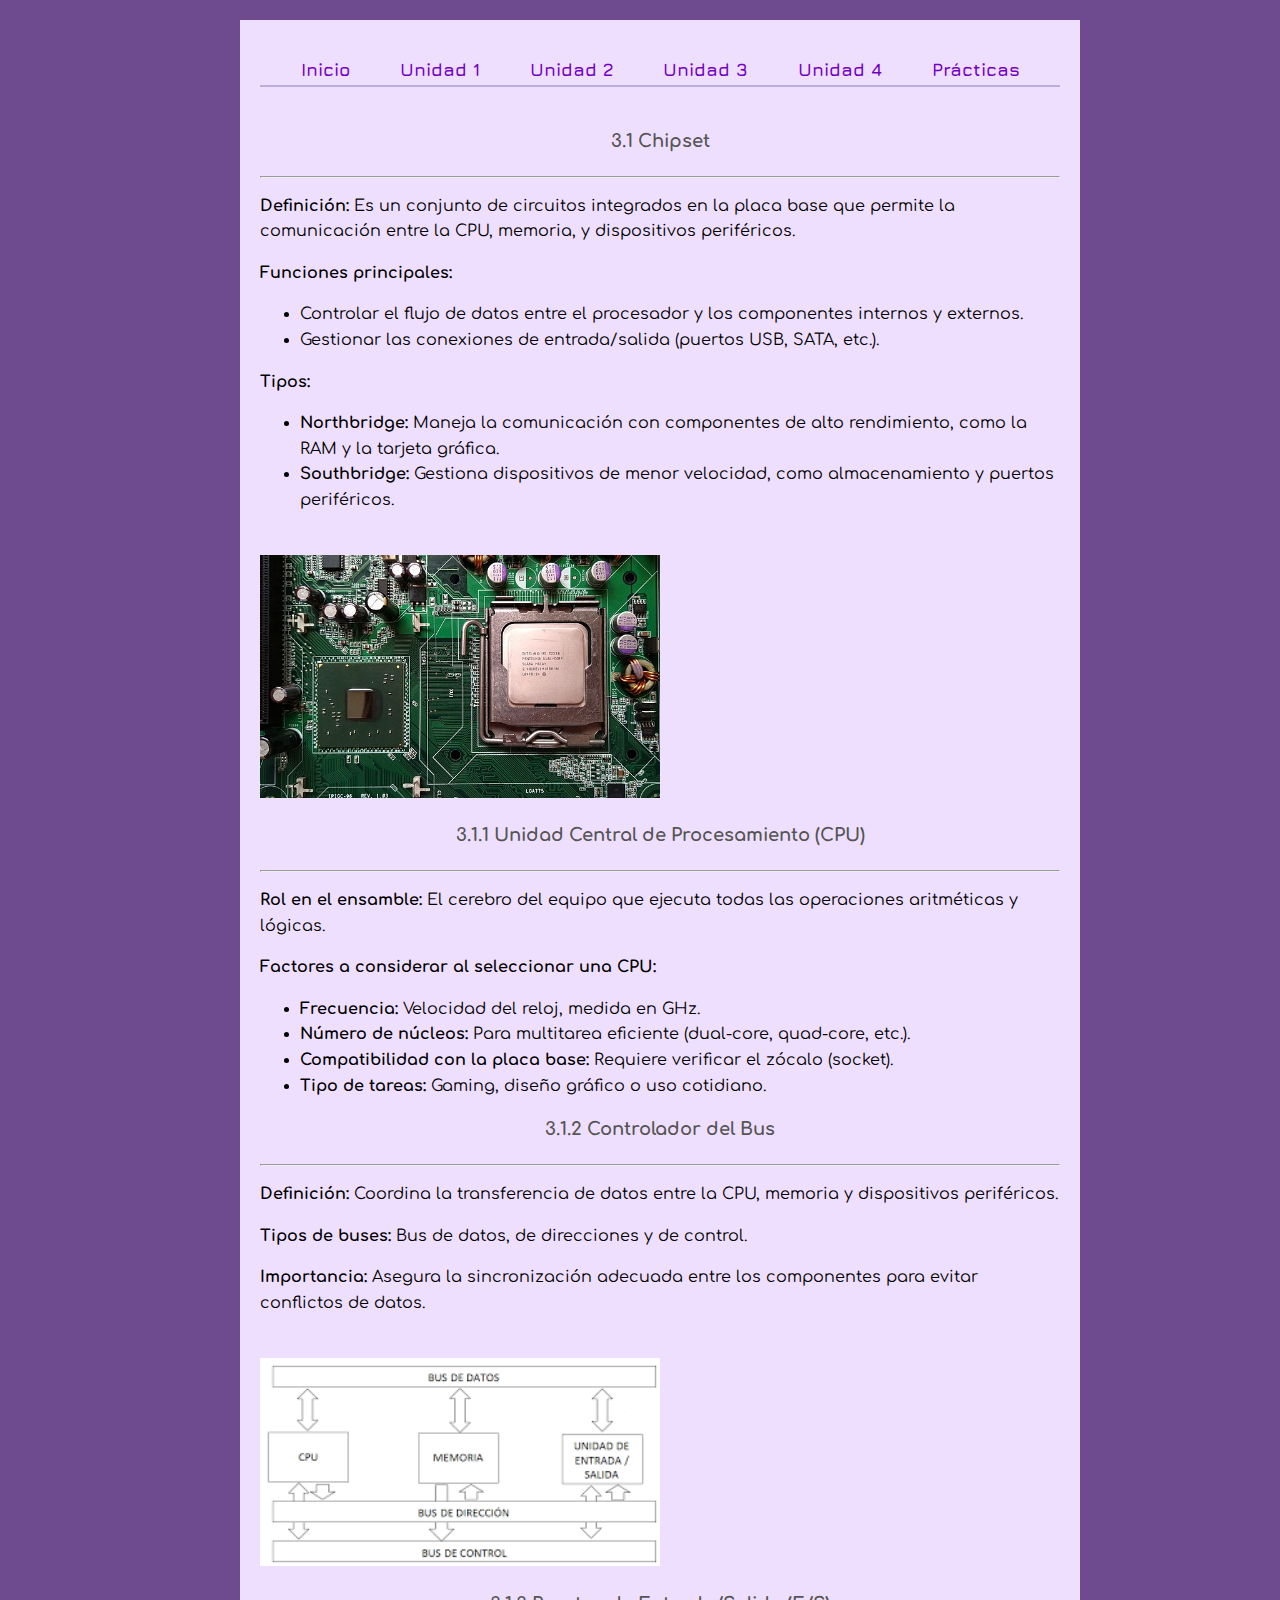
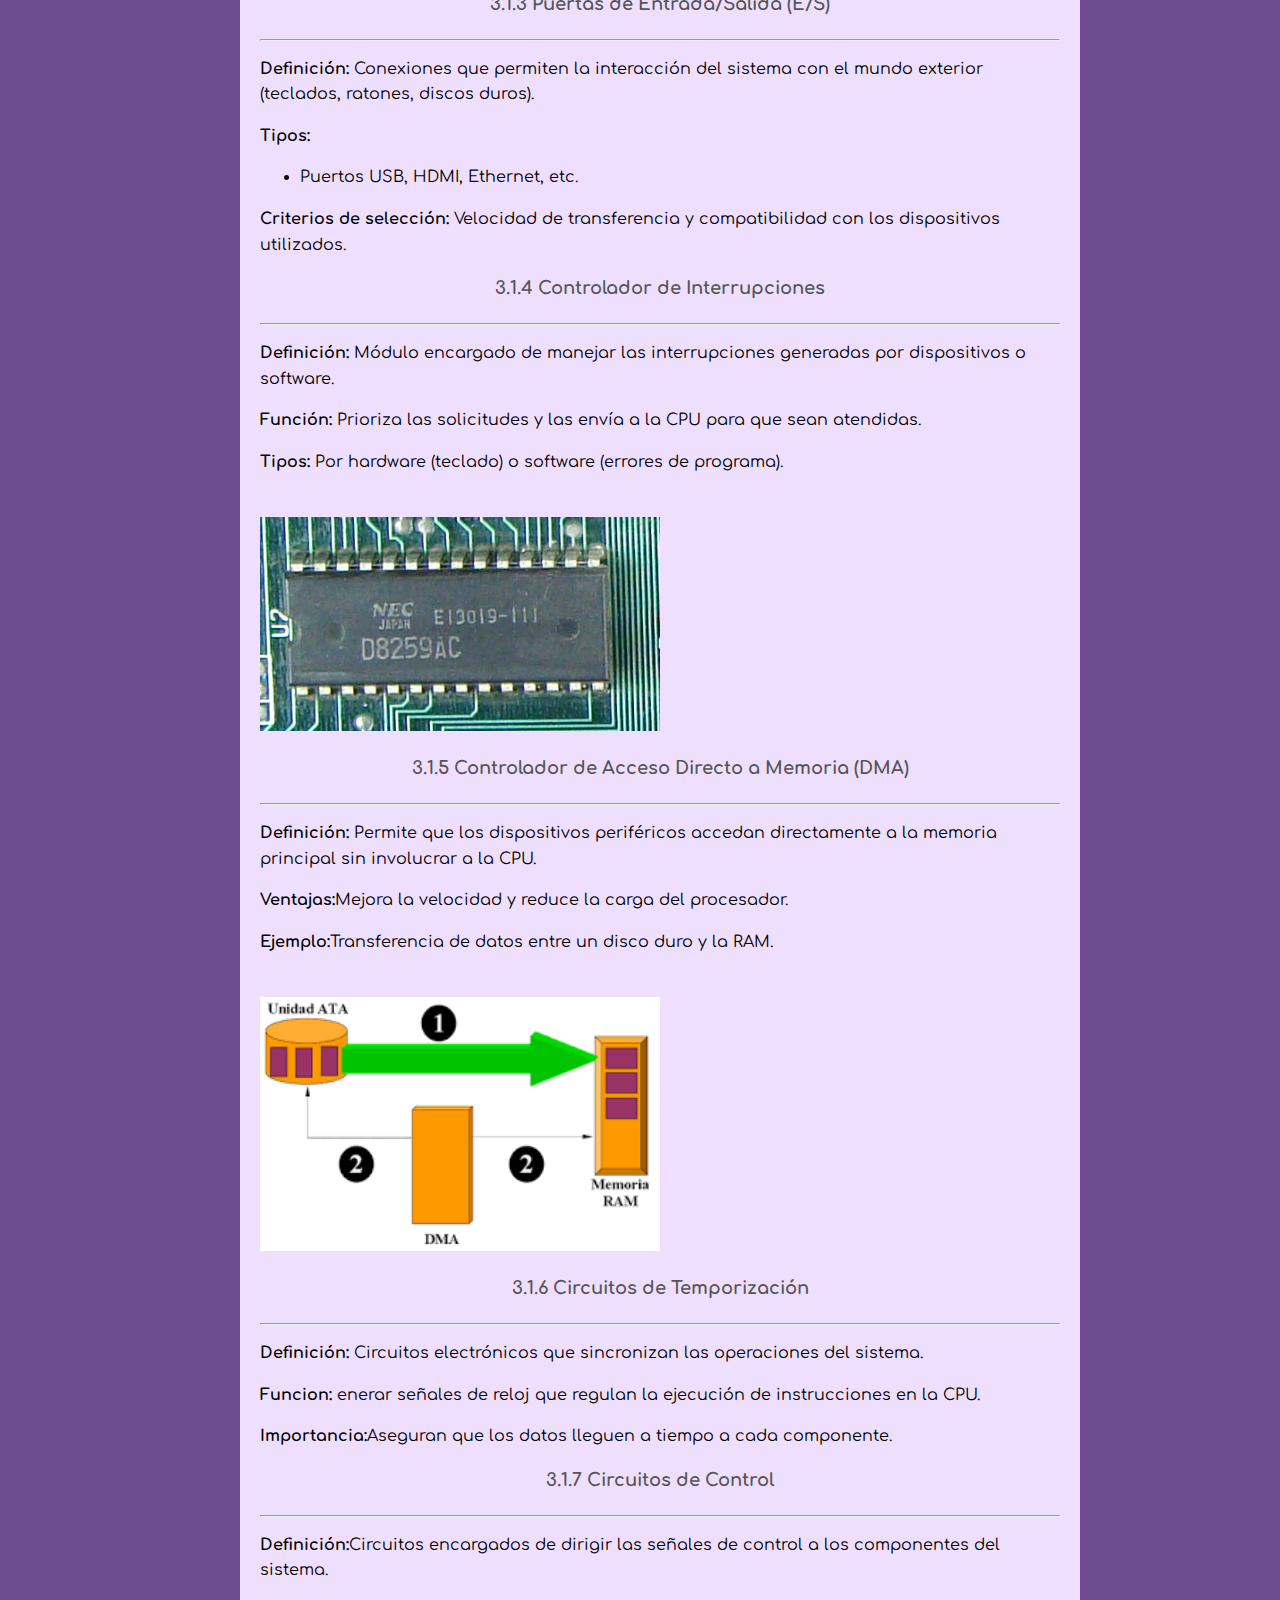
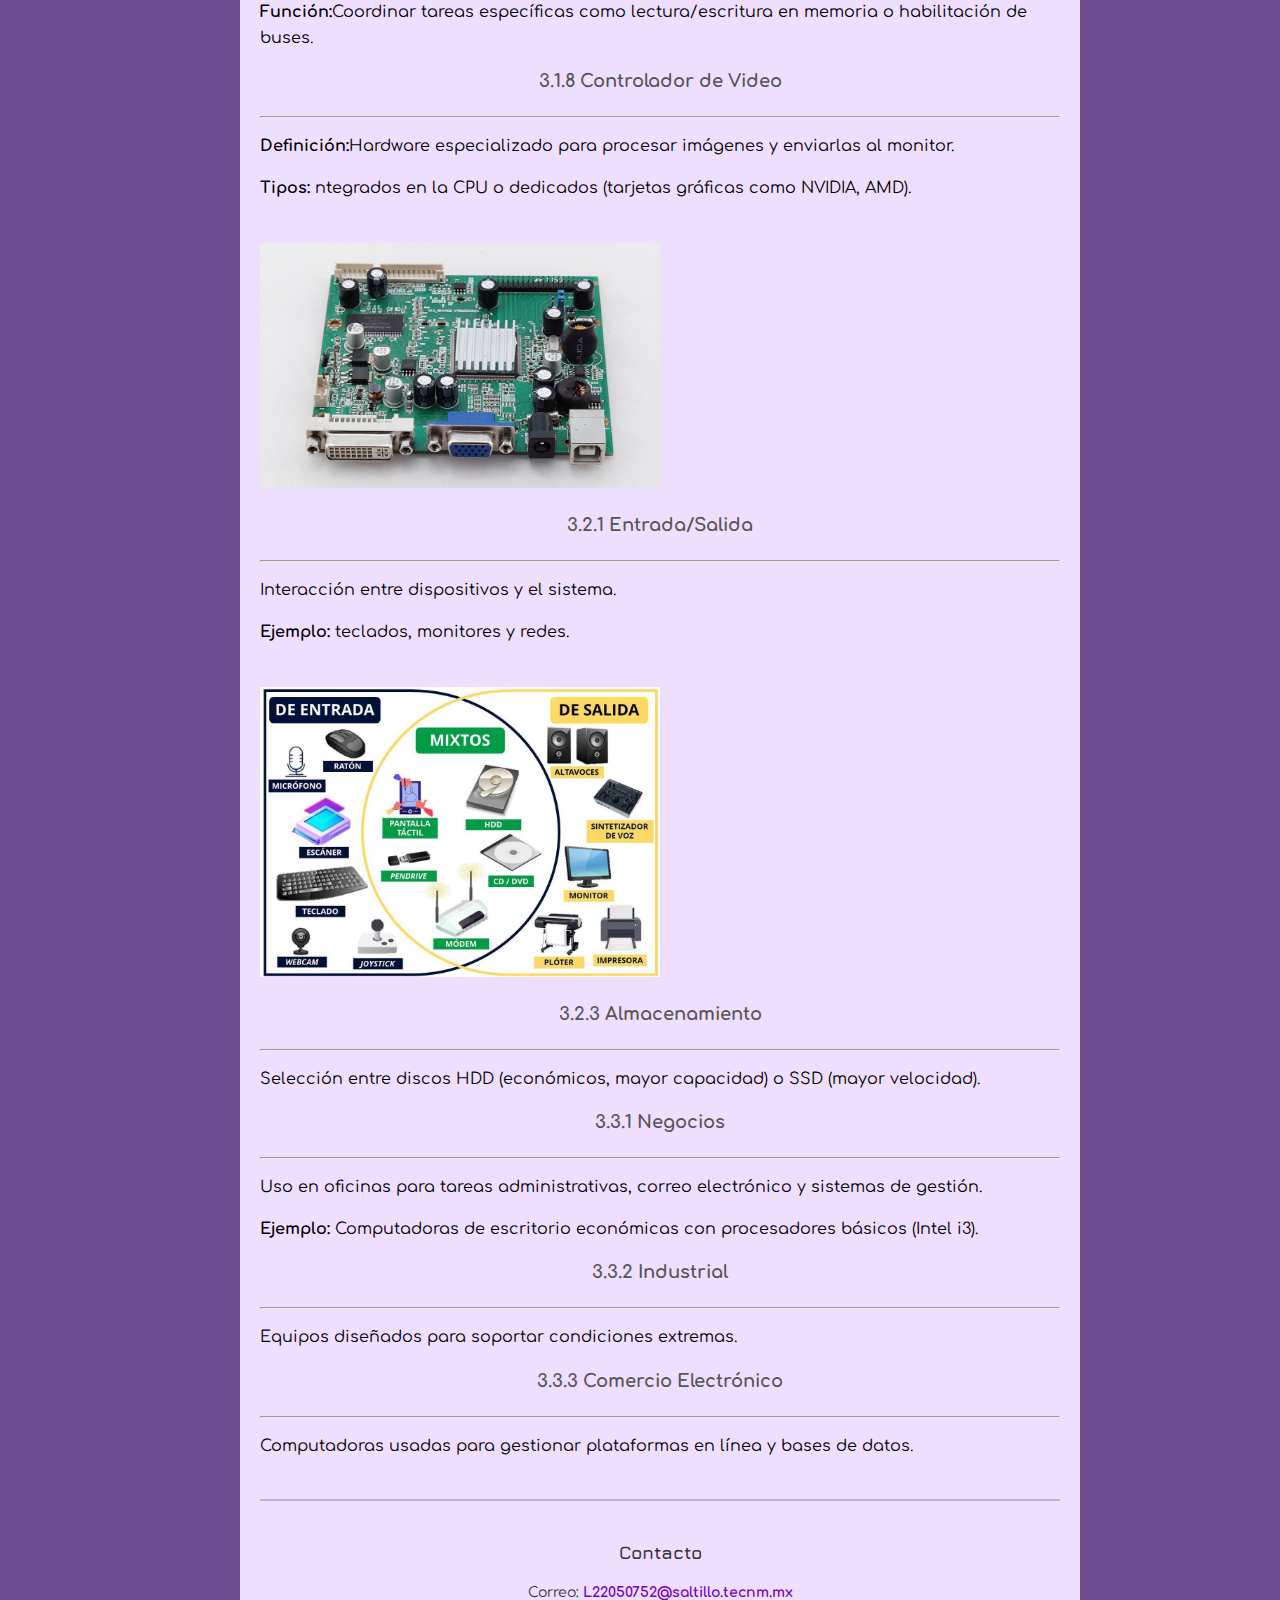
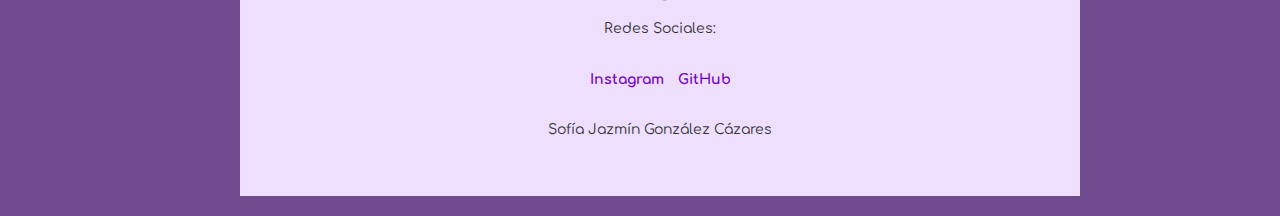
<file: Unidad3.html>
﻿<!DOCTYPE html>
<html lang="en" xmlns="http://www.w3.org/1999/xhtml">
<head>
    <meta charset="utf-8" />
    <title>Unidad 3</title>
    <link rel="stylesheet" href="diseño.css">
</head>
<body>
    <div class="container">
        <header>
            <nav>
                <ul class="navbar">
                    <li><a href="index.html">Inicio</a></li>
                    <li><a href="Unidad1.html">Unidad 1</a></li>
                    <li><a href="Unidad2.html">Unidad 2</a></li>
                    <li><a href="Unidad3.html">Unidad 3</a></li>
                    <li><a href="Unidad4.html">Unidad 4</a></li>
                    <li><a href="Practicas.html">Prácticas</a></li>
                </ul>
            </nav>
        </header>
        <main class="hero">
            <h2>3.1 Chipset</h2>
            <hr>
            <p><strong>Definición:</strong> Es un conjunto de circuitos integrados en la placa base que permite la comunicación entre la CPU, memoria, y dispositivos periféricos.</p>
            <p><strong>Funciones principales:</strong></p>
            <ul>
                <li>Controlar el flujo de datos entre el procesador y los componentes internos y externos.</li>
                <li>Gestionar las conexiones de entrada/salida (puertos USB, SATA, etc.).</li>
            </ul>
            <p><strong>Tipos:</strong></p>
            <ul>
                <li><strong>Northbridge:</strong> Maneja la comunicación con componentes de alto rendimiento, como la RAM y la tarjeta gráfica.</li>
                <li><strong>Southbridge:</strong> Gestiona dispositivos de menor velocidad, como almacenamiento y puertos periféricos.</li>
            </ul>
            <br />
            <img src="images/12.jpg" width="400">
            <h2>3.1.1 Unidad Central de Procesamiento (CPU)</h2>
            <hr>
            <p><strong>Rol en el ensamble:</strong> El cerebro del equipo que ejecuta todas las operaciones aritméticas y lógicas.</p>
            <p><strong>Factores a considerar al seleccionar una CPU:</strong></p>
            <ul>
                <li><strong>Frecuencia:</strong> Velocidad del reloj, medida en GHz.</li>
                <li><strong>Número de núcleos:</strong> Para multitarea eficiente (dual-core, quad-core, etc.).</li>
                <li><strong>Compatibilidad con la placa base:</strong> Requiere verificar el zócalo (socket).</li>
                <li><strong>Tipo de tareas:</strong> Gaming, diseño gráfico o uso cotidiano.</li>
            </ul>

            <h2>3.1.2 Controlador del Bus</h2>
            <hr>
            <p><strong>Definición:</strong> Coordina la transferencia de datos entre la CPU, memoria y dispositivos periféricos.</p>
            <p><strong>Tipos de buses:</strong> Bus de datos, de direcciones y de control.</p>
            <p><strong>Importancia:</strong> Asegura la sincronización adecuada entre los componentes para evitar conflictos de datos.</p>
            <br />
            <img src="images/13.png" width="400">
            <h2>3.1.3 Puertas de Entrada/Salida (E/S)</h2>
            <hr>
            <p><strong>Definición:</strong> Conexiones que permiten la interacción del sistema con el mundo exterior (teclados, ratones, discos duros).</p>
            <p><strong>Tipos:</strong></p>
            <ul>
                <li>Puertos USB, HDMI, Ethernet, etc.</li>
            </ul>
            <p><strong>Criterios de selección:</strong> Velocidad de transferencia y compatibilidad con los dispositivos utilizados.</p>

            <h2>3.1.4 Controlador de Interrupciones</h2>
            <hr>
            <p><strong>Definición:</strong> Módulo encargado de manejar las interrupciones generadas por dispositivos o software.</p>
            <p><strong>Función:</strong> Prioriza las solicitudes y las envía a la CPU para que sean atendidas.</p>
            <p><strong>Tipos:</strong> Por hardware (teclado) o software (errores de programa).</p>
            <br />
            <img src="images/15.jpg" width="400">
            <h2>3.1.5 Controlador de Acceso Directo a Memoria (DMA)</h2>
            <hr>
            <p><strong>Definición:</strong> Permite que los dispositivos periféricos accedan directamente a la memoria principal sin involucrar a la CPU.</p>
            <p><strong>Ventajas:</strong>Mejora la velocidad y reduce la carga del procesador.</p>
            <p><strong>Ejemplo:</strong>Transferencia de datos entre un disco duro y la RAM. </p>
            <br />
            <img src="images/17.png" width="400">
            <h2>3.1.6 Circuitos de Temporización</h2>
            <hr>
            <p><strong>Definición:</strong> Circuitos electrónicos que sincronizan las operaciones del sistema.</p>
            <p><strong>Funcion:</strong> enerar señales de reloj que regulan la ejecución de instrucciones en la CPU.</p>
            <p><strong>Importancia:</strong>Aseguran que los datos lleguen a tiempo a cada componente.</p>

            <h2>3.1.7 Circuitos de Control</h2>
            <hr>
            <p><strong>Definición:</strong>Circuitos encargados de dirigir las señales de control a los componentes del sistema.</p>
            <p><strong>Función:</strong>Coordinar tareas específicas como lectura/escritura en memoria o habilitación de buses. </p>

            <h2>3.1.8 Controlador de Video</h2>
            <hr>
            <p><strong>Definición:</strong>Hardware especializado para procesar imágenes y enviarlas al monitor.</p>
            <p><strong>Tipos:</strong> ntegrados en la CPU o dedicados (tarjetas gráficas como NVIDIA, AMD).</p>
            <br />
            <img src="images/16.jpg" width="400">
            <h2>3.2.1 Entrada/Salida</h2>
            <hr>
            <p>Interacción entre dispositivos y el sistema.</p>
            <p><strong>Ejemplo:</strong> teclados, monitores y redes.</p>
            <br />
            <img src="images/14.jpg" width="400">
            <h2>3.2.3 Almacenamiento</h2><hr>
            <p>Selección entre discos HDD (económicos, mayor capacidad) o SSD (mayor velocidad).</p>

            <h2> 3.3.1 Negocios</h2><hr>
            <p>Uso en oficinas para tareas administrativas, correo electrónico y sistemas de gestión.</p>
            <p><strong>Ejemplo:</strong>  Computadoras de escritorio económicas con procesadores básicos (Intel i3).</p>

            <h2>3.3.2 Industrial</h2><hr>
            <p>Equipos diseñados para soportar condiciones extremas.</p>
            <h2>3.3.3 Comercio Electrónico</h2><hr>
            <p>Computadoras usadas para gestionar plataformas en línea y bases de datos.</p>
        </main>
        <footer>
            <div class="footer-contact">
                <h3>Contacto</h3>
                <p>Correo: <a href="mailto:L22050752@saltillo.tecnm.mx">L22050752@saltillo.tecnm.mx</a></p>
                <p>Redes Sociales:</p>
                <ul class="social-links">
                    <li><a href="https://www.instagram.com/jazkwm" target="_blank">Instagram</a></li>
                    <li><a href="https://github.com/jakuz707" target="_blank">GitHub</a></li>
                </ul>
            </div>
            <div class="footer-credits">
                <p>Sofía Jazmín González Cázares </p>
            </div>
        </footer>
    </div>

</body>
</html>
</file>
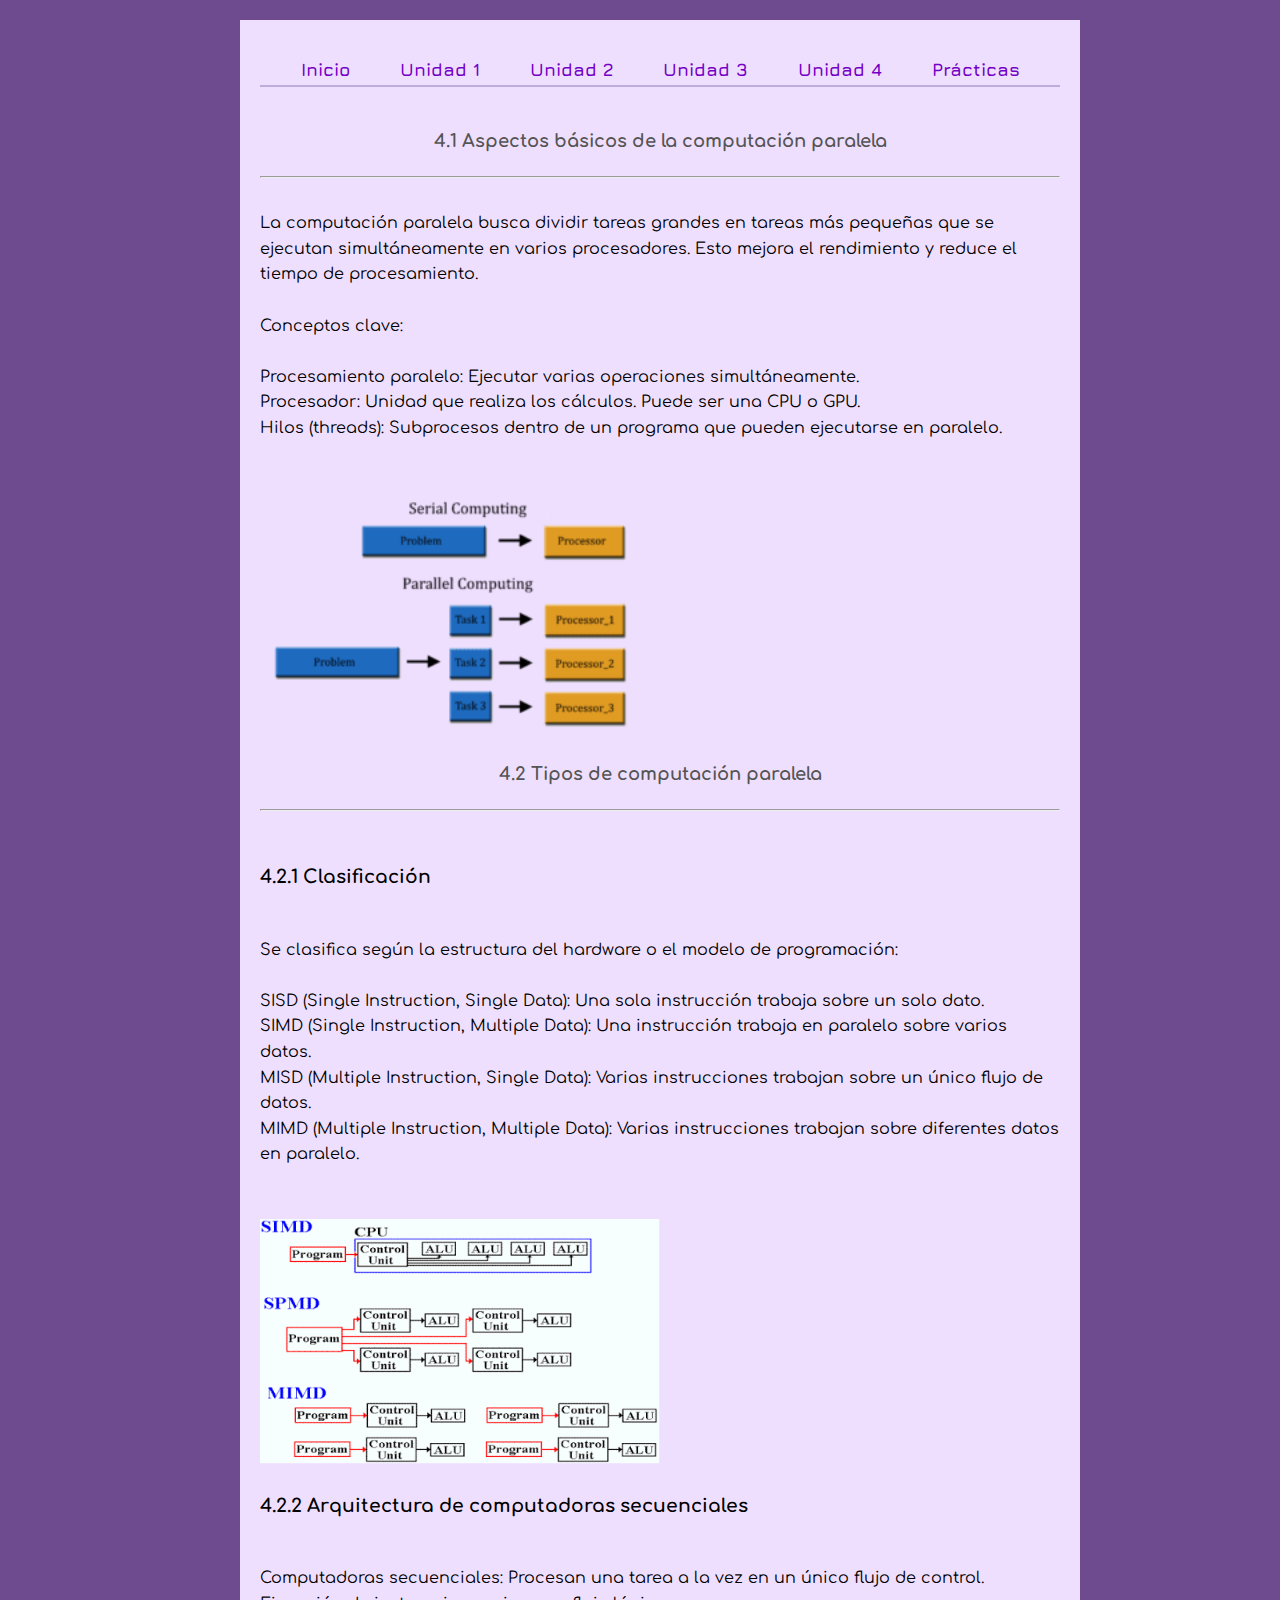
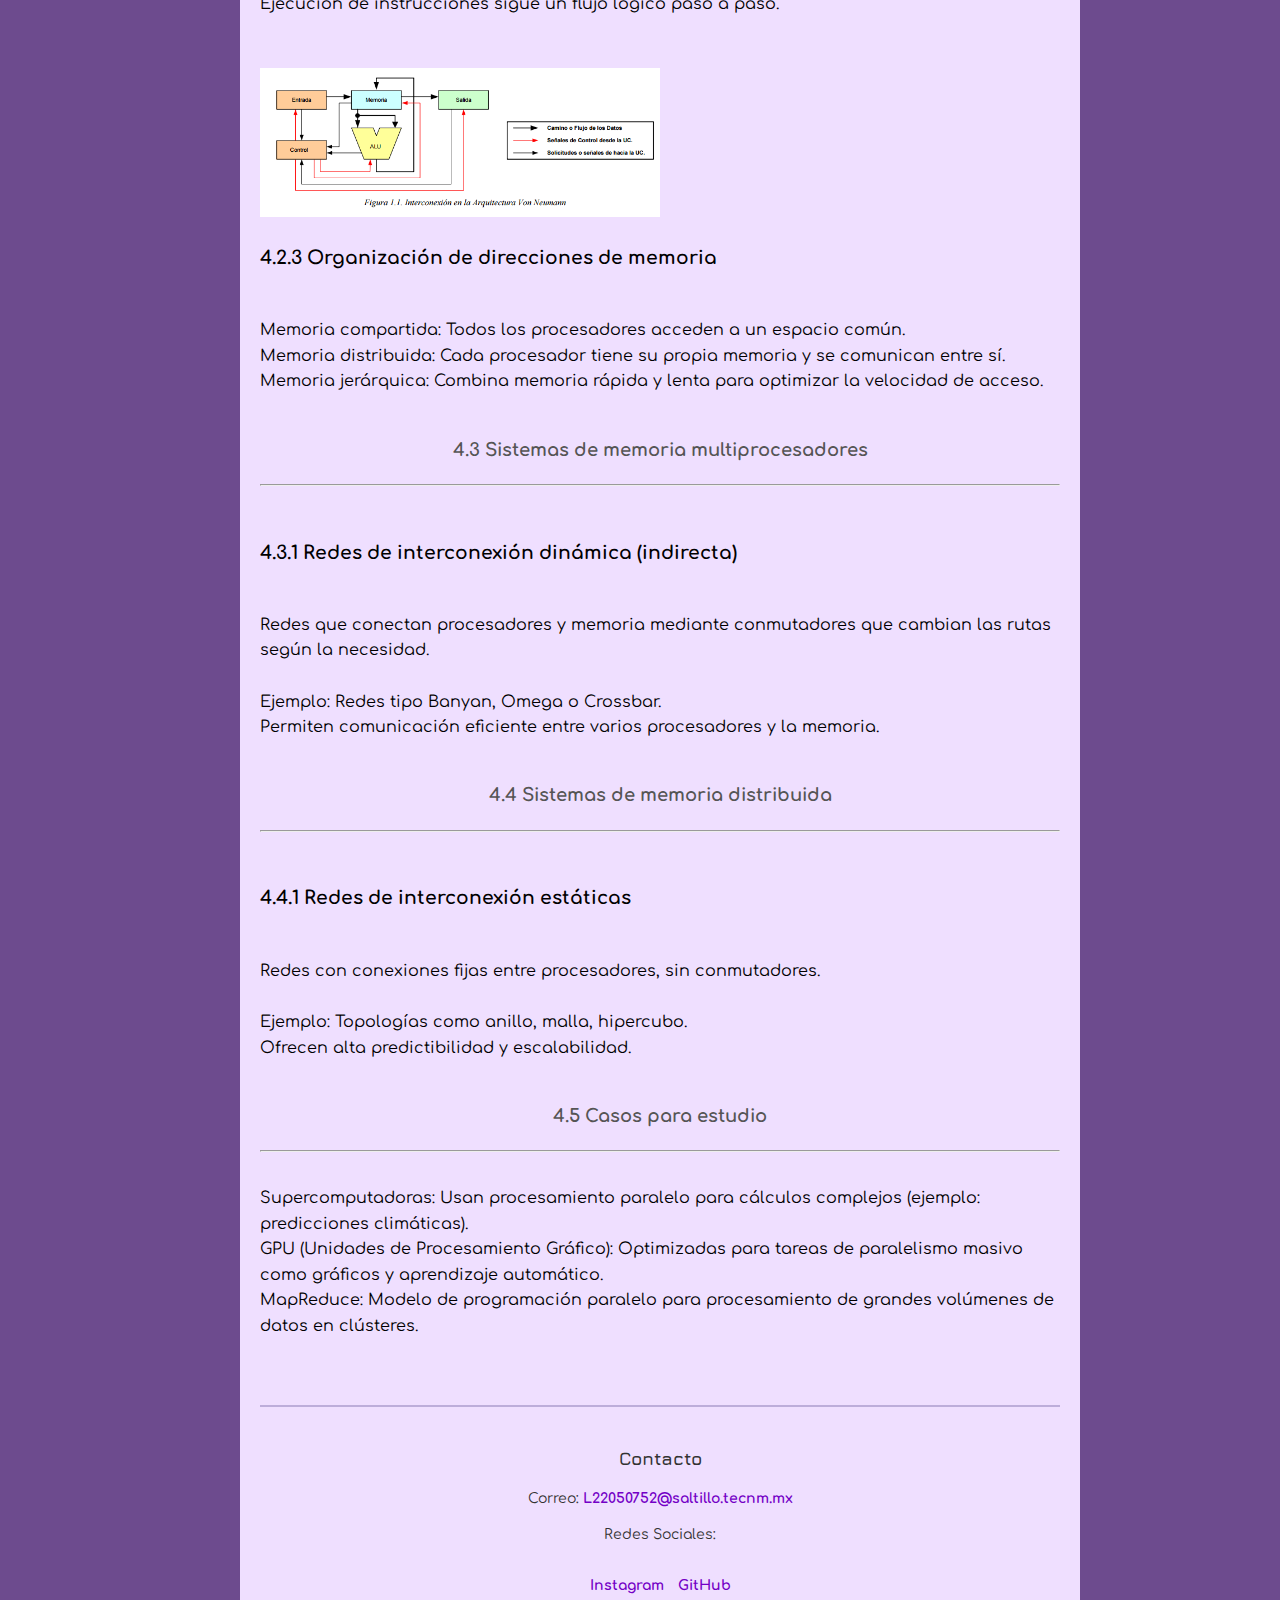
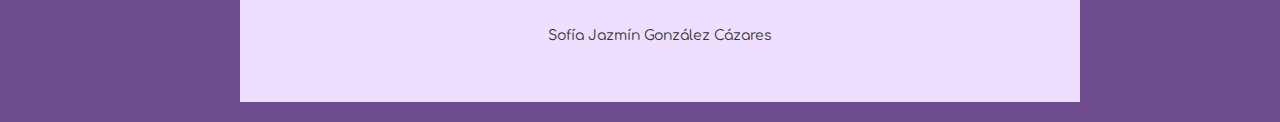
<file: Unidad4.html>
﻿<!DOCTYPE html>
<html lang="en" xmlns="http://www.w3.org/1999/xhtml">
<head>
    <meta charset="utf-8" />
    <title>Unidad 4</title>
    <link rel="stylesheet" href="diseño.css">
</head>
<body>
    <div class="container">
        <header>
            <nav>
                <ul class="navbar">
                    <li><a href="index.html">Inicio</a></li>
                    <li><a href="Unidad1.html">Unidad 1</a></li>
                    <li><a href="Unidad2.html">Unidad 2</a></li>
                    <li><a href="Unidad3.html">Unidad 3</a></li>
                    <li><a href="Unidad4.html">Unidad 4</a></li>
                    <li><a href="Practicas.html">Prácticas</a></li>
                </ul>
            </nav>
        </header>
        <main class="hero">
            <h2>4.1 Aspectos básicos de la computación paralela</h2><hr />
            <br>
            La computación paralela busca dividir tareas grandes en tareas más pequeñas que se ejecutan simultáneamente en varios procesadores. Esto mejora el rendimiento y reduce el tiempo de procesamiento.<br><br>
            Conceptos clave:<br><br>
            Procesamiento paralelo: Ejecutar varias operaciones simultáneamente.<br>
            Procesador: Unidad que realiza los cálculos. Puede ser una CPU o GPU.<br>
            Hilos (threads): Subprocesos dentro de un programa que pueden ejecutarse en paralelo.<br><br>
            <br />
            <img src="images/18.png" width="400">
            <h2>4.2 Tipos de computación paralela</h2><hr />
            <br>
            <h3>4.2.1 Clasificación</h3><br>
            Se clasifica según la estructura del hardware o el modelo de programación:<br><br>
            SISD (Single Instruction, Single Data): Una sola instrucción trabaja sobre un solo dato.<br>
            SIMD (Single Instruction, Multiple Data): Una instrucción trabaja en paralelo sobre varios datos.<br>
            MISD (Multiple Instruction, Single Data): Varias instrucciones trabajan sobre un único flujo de datos.<br>
            MIMD (Multiple Instruction, Multiple Data): Varias instrucciones trabajan sobre diferentes datos en paralelo.<br><br>
            <br />
            <img src="images/19.gif" width="400">
            <h3>4.2.2 Arquitectura de computadoras secuenciales</h3><br>
            Computadoras secuenciales: Procesan una tarea a la vez en un único flujo de control.<br>
            Ejecución de instrucciones sigue un flujo lógico paso a paso.<br><br>
            <br />
            <img src="images/20.png" width="400">
            <h3>4.2.3 Organización de direcciones de memoria</h3><br>
            Memoria compartida: Todos los procesadores acceden a un espacio común.<br>
            Memoria distribuida: Cada procesador tiene su propia memoria y se comunican entre sí.<br>
            Memoria jerárquica: Combina memoria rápida y lenta para optimizar la velocidad de acceso.<br><br>

            <h2>4.3 Sistemas de memoria multiprocesadores</h2><hr />
            <br>
            <h3>4.3.1 Redes de interconexión dinámica (indirecta)</h3><br>
            Redes que conectan procesadores y memoria mediante conmutadores que cambian las rutas según la necesidad.<br><br>
            Ejemplo: Redes tipo Banyan, Omega o Crossbar.<br>
            Permiten comunicación eficiente entre varios procesadores y la memoria.<br><br>

            <h2>4.4 Sistemas de memoria distribuida</h2><hr />
            <br>
            <h3>4.4.1 Redes de interconexión estáticas</h3><br>
            Redes con conexiones fijas entre procesadores, sin conmutadores.<br><br>
            Ejemplo: Topologías como anillo, malla, hipercubo.<br>
            Ofrecen alta predictibilidad y escalabilidad.<br><br>

            <h2>4.5 Casos para estudio</h2><hr />
            <br>
            Supercomputadoras: Usan procesamiento paralelo para cálculos complejos (ejemplo: predicciones climáticas).<br>
            GPU (Unidades de Procesamiento Gráfico): Optimizadas para tareas de paralelismo masivo como gráficos y aprendizaje automático.<br>
            MapReduce: Modelo de programación paralelo para procesamiento de grandes volúmenes de datos en clústeres.<br><br>

        </main>
        <footer>
            <div class="footer-contact">
                <h3>Contacto</h3>
                <p>Correo: <a href="mailto:L22050752@saltillo.tecnm.mx">L22050752@saltillo.tecnm.mx</a></p>
                <p>Redes Sociales:</p>
                <ul class="social-links">
                    <li><a href="https://www.instagram.com/jazkwm" target="_blank">Instagram</a></li>
                    <li><a href="https://github.com/jakuz707" target="_blank">GitHub</a></li>
                </ul>
            </div>
            <div class="footer-credits">
                <p>Sofía Jazmín González Cázares </p>
            </div>
        </footer>

    </div>
</body>
</html>
</file>
<file: diseño.css>
﻿@import url('https://fonts.googleapis.com/css2?family=Jura:wght@300..700&display=swap');
@import url('https://fonts.googleapis.com/css2?family=Comfortaa:wght@300..700&display=swap');

body {
    background-color: #6d4b8e; /* Color de fondo */
    margin: 0;
    padding: 20px; /* Espacio interno para evitar contenido pegado al borde */
    font-family: "Comfortaa", sans-serif; /* Fuente general */
    max-width: 800px; /* Ancho máximo del contenido */
    margin: 0 auto; /* Centra horizontalmente */
    line-height: 1.6; /* Mejora la legibilidad del texto */
    text-align: center;
    background-size: contain; /* Ajusta la imagen al ancho del viewport */
}

.container {
    width: 100%;
    max-width: 800px; /* Ancho máximo del contenedor */
    margin: 0 auto; /* Centra el contenedor */
    background-color: #efdfff; /* Fondo blanco para el contenido */
    padding: 20px; /* Espacio interno dentro del contenedor */
}

h1 {
    font-family: "Jura", sans-serif; /* Fuente para el título */
    text-align: center;
    font-size: 40px; /* Tamaño más grande */
}

h2 {
    font-family: "Jura", sans-serif; /* Fuente para el título */
    text-align: center;
}

/* Menú de navegación superior */
.navbar {
    list-style: none;
    display: flex;
    justify-content: center;
    gap: 20px;
    padding: 0;
    background-color: #efdfff;
    border-bottom: 2px solid #bdadda;
    margin-bottom: 20px;
}

    .navbar li a {
        text-decoration: none;
        font-family: "Jura", sans-serif;
        color: #7400c6;
        font-weight: bold;
        font-size: 18px;
        padding: 10px 15px;
    }

        .navbar li a:hover {
            background-color: #cf9fff;
            border-radius: 5px;
        }

/* Hero principal */
.hero {
    text-align: left;
    margin: 40px 0;
}

    .hero h1 {
        font-family: "Jura", sans-serif;
        font-size: 36px;
        color: #333;
    }

    .hero h2 {
        font-family: "Comfortaa", sans-serif;
        font-size: 18px;
        color: #555;
        margin-bottom: 20px;
    }


/* Footer */
footer {
    margin-top: 40px;
    text-align: left;
}

/* Estilo del tooltip */
.tooltip {
    position: relative; /* Relativo al contenedor (en este caso, "Enlaces") */
    display: inline-block;
    cursor: pointer; /* Añade un puntero para indicar interactividad */
}

.tooltip-text {
    visibility: hidden; /* Oculta el tooltip inicialmente */
    opacity: 0; /* Comienza transparente */
    background-color: #bdadda; /* Fondo */
    color: #fff; /* Texto */
    text-align: left;
    padding: 10px;
    border-radius: 5px;
    position: absolute;
    top: 110%; /* Ajusta para que el tooltip esté más cerca del texto */
    left: 50%;
    transform: translateX(-50%);
    z-index: 1; /* Asegura que el tooltip esté encima */
    white-space: nowrap;
    box-shadow: 0 4px 6px rgba(0, 0, 0, 0.1); /* Sombra */
    transition: opacity 0.3s ease; /* Efecto suave */
    pointer-events: auto; /* Asegura que el mouse pueda interactuar */
}

/* Muestra el tooltip al pasar el mouse */
.tooltip:hover .tooltip-text {
    visibility: visible;
    opacity: 1; /* Aparece */
}


.tooltip-text ul {
    list-style-type: none;
    padding: 0;
    margin: 0;
}

    .tooltip-text ul li {
        margin: 5px 0;
    }

        .tooltip-text ul li a {
            text-decoration: none;
        }

            .tooltip-text ul li a:hover {
                text-decoration: underline; /* Subraya al pasar el mouse */
            }

footer {
    background-color: #efdfff; /* Fondo suave */
    color: #333; /* Texto oscuro */
    padding: 20px 10px;
    border-top: 2px solid #bdadda; /* Línea decorativa */
    font-size: 14px;
    text-align: center; /* Centra todo */
    margin-top: 40px;
}

    footer h3 {
        font-family: "Jura", sans-serif;
        font-size: 18px;
        margin-bottom: 10px;
    }

    footer a {
        color: #7400c6;
        text-decoration: none;
        font-weight: bold;
    }

        footer a:hover {
            text-decoration: underline; /* Subrayado al pasar el cursor */
        }

.social-links {
    list-style: none;
    padding: 0;
    display: inline-block;
    gap: 10px;
}

    .social-links li {
        display: inline;
        margin: 0 5px;
    }
</file>
